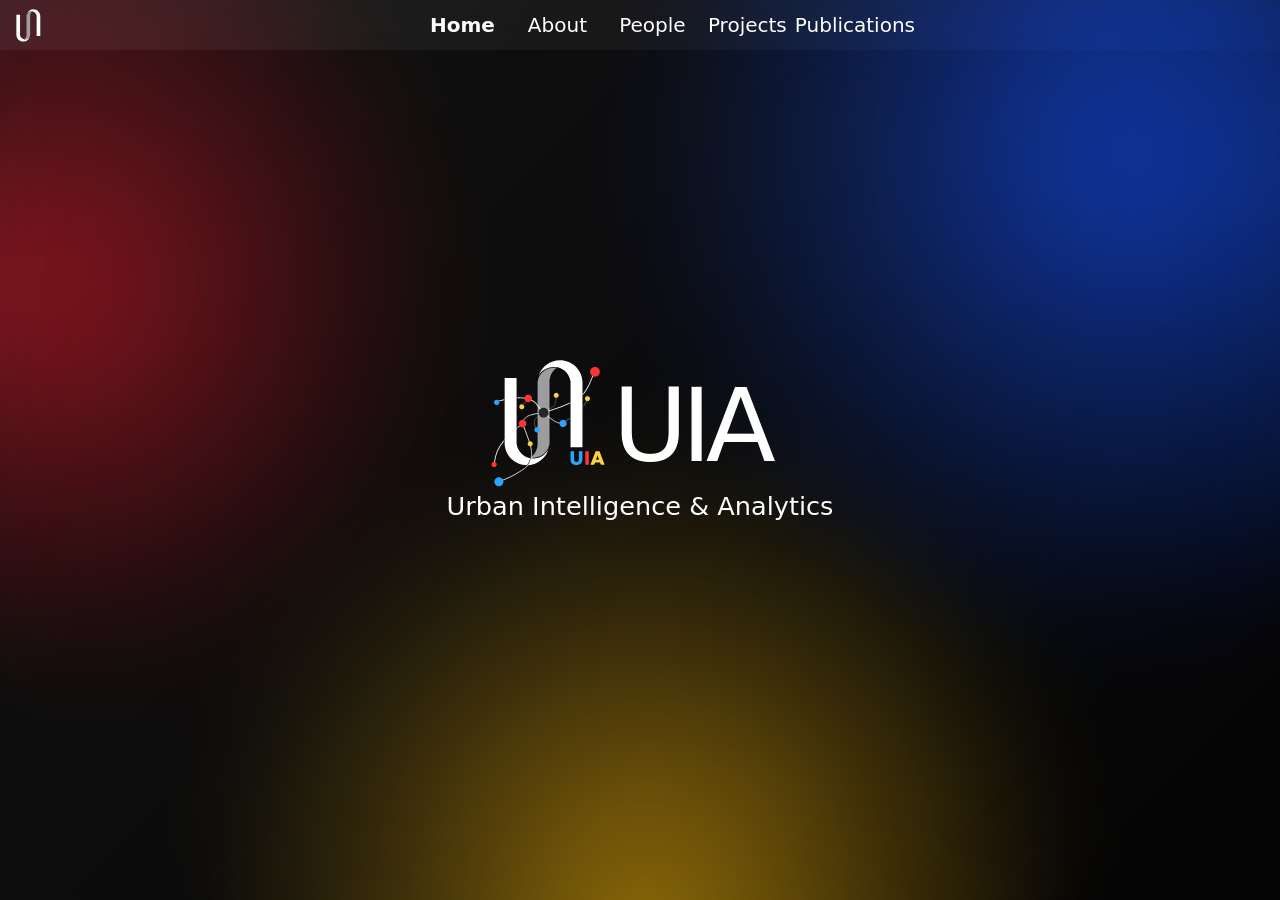
<file: index.html>
<!DOCTYPE html>
<html lang="en">
  <head>
    <meta charset="UTF-8">
    <link rel="stylesheet" href="./style.css">
    <meta name="viewport" content="width=device-width, initial-scale=1.0">
    <title>UIA</title>
    <link rel="icon" href="./Logos/04L_Logo_icon.svg" type="image/svg+xml" media="(prefers-color-scheme: light)">
    <link rel="icon" href="./Logos/04L_Logo_icon.svg" type="image/svg+xml" media="(prefers-color-scheme: dark)">
    <script>
    function show_hide(shown, ...hiddens) {
      // Manage pages
      let shown_page = shown + "-page";
      document.getElementById(shown_page).style.display='block';
      hiddens.forEach(
        function(hidden) {
          let hidden_page = hidden + "-page";
          document.getElementById(hidden_page).style.display='none';
          console.log(hidden, " ", document.getElementById(hidden_page).style.display)
        }
      )
      // window.scrollTo(0, 0);
      window.scrollTo({
        top: 0,
        behavior: "smooth"
      })

      // Manage navigation bar
      let shown_nav = shown + "-nav";
      document.getElementById(shown_nav).classList.add('active');
      hiddens.forEach(
        function(hidden) {
          let hidden_nav = hidden + "-nav";
          document.getElementById(hidden_nav).classList.remove('active');
        }
      )

      // Manage animation
      if (shown === 'home') {
        document.getElementById('UIA-landing').classList.remove('other');
        document.getElementById('UIA-landing').classList.add('home');
      } else {
        document.getElementById('UIA-landing').classList.remove('home');
        document.getElementById('UIA-landing').classList.add('other');
      }
      
      document.getElementById("l1").classList.remove('l-open');
      document.getElementById("l2").classList.remove('l-open');
      document.getElementById("l3").classList.remove('l-open');
      document.body.classList.remove('no-scroll');
      document.getElementById("navbar").classList.remove('nav-open');
      const buttons = document.querySelectorAll('.navbutton');
      const texts = document.querySelectorAll('.navbutton-text');
      buttons.forEach(button => {
        // console.log(button)
        button.classList.remove("navbut-open")
      });

      texts.forEach(text => {
        // console.log(button)
        button.classList.remove("navtext-open")
      });

      return false;
    }

    function press_burger() {
      document.getElementById("l1").classList.toggle('l-open');
      document.getElementById("l2").classList.toggle('l-open');
      document.getElementById("l3").classList.toggle('l-open');
      document.getElementById("navbar").classList.toggle('nav-open');
      document.getElementById("navigation-logo").classList.toggle('logo-open');
      document.body.classList.toggle('no-scroll');
      const buttons = document.querySelectorAll('.navbutton');
      const texts = document.querySelectorAll('.navbutton-text');
      buttons.forEach(button => {
        // console.log(button)
        button.classList.toggle("navbut-open")
      });

      texts.forEach(text => {
        // console.log(button)
        button.classList.toggle("navtext-open")
      });
      return false
    }
    </script>
  </head>

  <!-- Navigation bar -->
  <header id="navbar">
    <button id="burger" class="burger" aria-label="Open menu" onclick="return press_burger()">
      <div id="l1" class="line l1"></div>
      <div id="l2" class="line l2"></div>
      <div id="l3" class="line l3"></div>
    </button>
    <img src="./Logos/04_Logo_icon_clean_plain.svg" id="navigation-logo" class="logo nav-logo">
    <div class="navbutton">
      <a id="home-nav" class="navbutton-text active" onclick="return show_hide('home','about','people','projects','publications');">Home</a>
      <a id="about-nav" class="navbutton-text" onclick="return show_hide('about','home','people','projects','publications');">About</a>
      <a id="people-nav" class="navbutton-text" onclick="return show_hide('people','home','about','projects','publications');">People</a>
      <a id="projects-nav" class="navbutton-text" onclick="return show_hide('projects','home','about','people','publications');">Projects</a>
      <a id="publications-nav" class="navbutton-text" onclick="return show_hide('publications','home','about','projects','people');">Publications</a>
    </div>
  </header>

  <!-- **************************************
  Landing animation
  ************************************** -->
  <body>
  <div id="UIA-landing" class="landing home">
    <div class="halo red no-mix"></div>
    <div class="halo blue no-mix"></div>
    <div class="halo yellow no-mix"></div>
    <div class="atmosphere"></div>
    <div class="glass"></div>
    <!-- UIA text (logo to be added) -->
    <main class="UIA">
      <div>
        <h1><img src="./Logos/03b_Logo_noText_dark.svg" class="logo landing-logo">UIA</h1>
        <p>Urban Intelligence & Analytics</p>
      </div>
    </main>
  </div>

  <!-- **************************************
  Home page 
  ************************************** -->
  <div id="home-page"></div>

  <!-- **************************************
  About page 
  ************************************** -->
  <div id="about-page">
      <section id="intro-section" class="content">
        <h1>Understanding cities to build better futures</h1>
        <p> Cities are living, breathing systems. Every day, millions of people make choices about where to live, how to travel, where to work, and how to spend their time. These individual decisions interact with infrastructure, policies, and the environment in complex ways — often producing outcomes no one planned.</p>

<p>Urban Intelligence and Analytics exists to make sense of this complexity.</p>

<p>We use data, computer models, and artificial intelligence to understand how cities work, how they change over time, and how policy decisions can lead to better outcomes for people and places. Our aim is simple: to help decision-makers explore what might happen before choices are locked in.</p>
      <h1>What do we do?</h1>
      <p>We build realistic computer simulations of cities and their populations, allowing us to explore how urban systems interact. We are currently involved in a number of projects exploring how housing, transport, energy, health, and the environment interact. A large part of our work involves the development of agent-based models, microsimulation and synthetic population generation.</p>
      </section>
      <section id="contact-section" class="content">
        <h1>Contact</h1>
        <div class="grid-wrapper">
          <div class="glass"></div><div class="atmosphere"></div>
          <div class="grid">
            <a class="tile contact" href="https://www.gla.ac.uk/schools/socialpolitical/staff/alisonheppenstall/" target="_blank" draggable="false">
              <div class="glass tile-glass"></div><div class="atmosphere"></div>
              <img src="./Images/Heppenstall.jpeg" class="person-image">
              <h2>Prof Alison Heppenstall</h2>
              <p>Alison.Heppenstall@glasgow.ac.uk</p>
              <p class="webpage">Webpage</p>
            </a>
            <a class="tile contact" href="https://www.gla.ac.uk/schools/socialpolitical/staff/yahyagamalaldin/" target="_blank" draggable="false">
              <div class="glass tile-glass"></div><div class="atmosphere"></div>
              <img src="./Images/Gamal.jpg" class="person-image">
              <h2>Dr Yahya Gamal</h2>
              <p>Yahya.Gamalaldin@glasgow.ac.uk</p>
              <p class="webpage">Webpage</p>
            </a>
          </div>
        </div>
      </section>
  </div>

  <!-- **************************************
  People page section
  ************************************** -->
  <div id="people-page">
    
      <!-- <section id="landing-other">
        <div class="halo red no-mix"></div>
        <div class="halo blue no-mix"></div>
        <div class="halo yellow no-mix"></div>
        <div class="atmosphere"></div>
        <div class="glass"></div>
        <main class="UIA">
          <div>
            <h1>UIA</h1>
            <p>Urban Intelligence & Analytics</p>
          </div>
        </main>
      </section> -->
      <section id="members-section" class="content">
        <h1>Group members</h1>
        <div class="grid-wrapper">
          <div class="glass"></div><div class="atmosphere"></div>
          <div class="grid members">
            <a class="tile members" href="https://www.gla.ac.uk/schools/socialpolitical/staff/alisonheppenstall/" target="_blank" draggable="false">
              <div class="glass tile-glass"></div><div class="atmosphere"></div>
              <h3>Prof Alison Heppenstall</h3>
              <h2>Group Leader</h2>
              <img src="./Images/Heppenstall.jpeg" class="person-image">
              <p>Alison.Heppenstall@glasgow.ac.uk</p>
              <p class="webpage">Webpage</p>
            </a>
            <a class="tile members" href="https://www.gla.ac.uk/schools/socialpolitical/staff/yahyagamalaldin/" target="_blank" draggable="false">
              <div class="glass tile-glass"></div><div class="atmosphere"></div>
              <h3>Dr Yahya Gamal</h3>
              <h2>Group Leader</h2>
              <img src="./Images/Gamal.jpg" class="person-image">
              <p>Yahya.Gamalaldin@glasgow.ac.uk</p>
              <p class="webpage">Webpage</p>
            </a>
          </div>
        </div>
        <h1>Associates members</h1>
        <div class="grid-wrapper">
          <div class="glass"></div><div class="atmosphere"></div>
          <div class="grid members">
            <a class="tile members" href="https://rcolasanti.github.io/CV/index.html#/Home" target="_blank" draggable="false">
              <div class="glass tile-glass"></div><div class="atmosphere"></div>
              <h3>Dr Ricardo Colasanti</h3>
              <h2>Associate</h2>
              <img src="./Images/Colasanti.jpg" class="person-image">
              <p>R.L.Colasanti@leeds.ac.uk</p>
              <p class="webpage">Webpage</p>
            </a>
            <a class="tile members" href="https://www.gla.ac.uk/schools/socialpolitical/staff/fionacrawford/" target="_blank" draggable="false">
              <div class="glass tile-glass"></div><div class="atmosphere"></div>
              <h3>Dr Fiona Crawford</h3>
              <h2>Associate</h2>
              <img src="./Images/Crawford.jpg" class="person-image">
              <p>Fiona.Crawford.2@glasgow.ac.uk</p>
              <p class="webpage">Webpage</p>
            </a>
            <a class="tile members" href="https://www.gla.ac.uk/schools/healthwellbeing/staff/corinnaelsenbroich/" target="_blank" draggable="false">
              <div class="glass tile-glass"></div><div class="atmosphere"></div>
              <h3>Dr Corinna Elsenbroich</h3>
              <h2>Associate</h2>
              <img src="./Images/Elsenbroich.jpg" class="person-image">
              <p>Corinna.Elsenbroich@glasgow.ac.uk</p>
              <p class="webpage">Webpage</p>
            </a>
            <a class="tile members" href="https://www.linkedin.com/in/daniel-konioukhov" target="_blank" draggable="false">
              <div class="glass tile-glass"></div><div class="atmosphere"></div>
              <h3>Daniel Konioukhov</h3>
              <h2>Associate</h2>
              <img src="./Images/Konioukhov.jpg" class="person-image">
              <p>3174941K@student.gla.ac.uk</p>
              <p class="webpage">Webpage</p>
            </a>
            <a class="tile members" href="https://www.gla.ac.uk/schools/socialpolitical/staff/pengyuanliu/" target="_blank" draggable="false">
              <div class="glass tile-glass"></div><div class="atmosphere"></div>
              <h3>Dr Pengyuan Liu</h3>
              <h2>Associate</h2>
              <img src="./Images/Liu.jpg" class="person-image">
              <p>Pengyuan.Liu@glasgow.ac.uk</p>
              <p class="webpage">Webpage</p>
            </a>
            <a class="tile members" href="https://www.gla.ac.uk/schools/socialpolitical/staff/davidmcarthur/" target="_blank" draggable="false">
              <div class="glass tile-glass"></div><div class="atmosphere"></div>
              <h3>Prof David McArthur</h3>
              <h2>Associate</h2>
              <img src="./Images/McArthur.JPG" class="person-image">
              <p>David.McArthur@glasgow.ac.uk</p>
              <p class="webpage">Webpage</p>
            </a>
            <a class="tile members" href="https://www.gla.ac.uk/schools/socialpolitical/staff/index.html/staffcontact/person/4ed9ebe28693" target="_blank" draggable="false">
              <div class="glass tile-glass"></div><div class="atmosphere"></div>
              <h3>Tatsuya Mitomi</h3>
              <h2>Associate</h2>
              <img src="./Images/Mitomi.jpg" class="person-image">
              <p>Tatsuya.Mitomi@glasgow.ac.uk</p>
              <p class="webpage">Webpage</p>
            </a>
            <a class="tile members" href="https://www.hutton.ac.uk/people/gary-polhill/" target="_blank" draggable="false">
              <div class="glass tile-glass"></div><div class="atmosphere"></div>
              <h3>Dr Gary Polhill</h3>
              <h2>Associate</h2>
              <img src="./Images/Polhill.jpg" class="person-image">
              <p>Gary.Polhill@hutton.ac.uk</p>
              <p class="webpage">Webpage</p>
            </a>
            <a class="tile members" href="https://www.gla.ac.uk/schools/socialpolitical/staff/joannastewart/" target="_blank" draggable="false">
              <div class="glass tile-glass"></div><div class="atmosphere"></div>
              <h3>Dr Joanna Stewart</h3>
              <h2>Associate</h2>
              <img src="./Images/Stewart.jpg" class="person-image">
              <p>Joanna.Stewart@glasgow.ac.uk</p>
              <p class="webpage">Webpage</p>
            </a>
          </div>
        </div>
        <h1>Collaborators</h1>
        <div class="grid-wrapper">
          <div class="glass"></div><div class="atmosphere"></div>
          <div class="grid members">
            <a class="tile members" href="https://www.eca.ed.ac.uk/profile/dr-alessia-calafiore" target="_blank" draggable="false">
              <div class="glass tile-glass"></div><div class="atmosphere"></div>
              <h3>Dr Alessia Calafiore</h3>
              <h2>Collaborator</h2>
              <img src="./Images/Calafiore.jpg" class="person-image">
              <p>ACalafio@ed.ac.uk</p>
              <p class="webpage">Webpage</p>
            </a>
            <a class="tile members" href="https://www.gisagents.org/p/about-gis-and-agent-based-modeling.html" target="_blank" draggable="false">
              <div class="glass tile-glass"></div><div class="atmosphere"></div>
              <h3>Prof Andrew Crooks</h3>
              <h2>Collaborator</h2>
              <img src="./Images/Crooks.jpg" class="person-image">
              <p>ATCrooks@buffalo.edu</p>
              <p class="webpage">Webpage</p>
            </a>
            <a class="tile members" href="https://www.tudelft.nl/staff/t.filatova/" target="_blank" draggable="false">
              <div class="glass tile-glass"></div><div class="atmosphere"></div>
              <h3>Prof Tatiana Filatova</h3>
              <h2>Collaborator</h2>
              <img src="./Images/Filatova.jpg" class="person-image">
              <p>T.Filatova@tudelft.nl</p>
              <p class="webpage">Webpage</p>
            </a>
          </div>
        </div>
      </section>
  </div>

  <!-- ******************************************************
  Projects page
  ****************************************************** -->
  <div id="projects-page">
    <!-- <section id="landing-other">
      <div class="halo red no-mix"></div>
      <div class="halo blue no-mix"></div>
      <div class="halo yellow no-mix"></div>
      <div class="atmosphere"></div>
      <div class="glass"></div>
      <main class="UIA">
        <div>
          <h1>UIA</h1>
          <p>Urban Intelligence & Analytics</p>
        </div>
      </main>
    </section> -->
    <section id="projects-section" class="content">
      <h1>Projects</h1>
      <p>We are involved in a number of ongoing projects</p>
      <div class="grid-wrapper">
        <div class="glass"></div><div class="atmosphere"></div>
        <div class="grid projects">
          <a class="tile projects" href="https://ai4ci.ac.uk" target="_blank">
            <div class="glass tile-glass"></div><div class="atmosphere"></div>
            <h2>AI4CI</h2>
            <p>An applied AI Hub that is developing AI for collective intelligence at a national scale.</p>
          </a>
          <a class="tile projects" href="https://www.jasss.org/27/4/5.html" target="_blank">
            <div class="glass tile-glass"></div><div class="atmosphere"></div>
            <h2>Housing markets</h2>
            <p>Developing a UK housing ABM to explore the impacts of housing market policies.</p>
          </a>
          <a class="tile projects" href="https://arxiv.org/abs/2605.30547" target="_blank">
            <div class="glass tile-glass"></div><div class="atmosphere"></div>
            <h2>Individual mobility</h2>
            <p>Developing mobility simulation methods accounting for activity modifications under intervention scenarios.</p>
          </a>
          <a class="tile projects" href="https://www.phiuk.org/policy-modelling-for-health" target="_blank">
            <div class="glass tile-glass"></div><div class="atmosphere"></div>
            <h2>HealthMod</h2>
            <p>Policy modelling for health and for exploring the relationship between wealth and health.</p>
          </a>
          <a class="tile projects" href="https://ricci-colasanti.github.io/COMPASS/" target="_blank">
            <div class="glass tile-glass"></div><div class="atmosphere"></div>
            <h2>Synthetic population generation</h2>
            <p>Using systems science approaches to understand the impacts of health interventions on populations</p>
          </a>
          <a class="tile projects" href="https://www.gla.ac.uk/research/az/optima/" target="_blank">
            <div class="glass tile-glass"></div><div class="atmosphere"></div>
            <h2>OPTIMA</h2>
            <p>Simulating the health impacts for populations of 15-minutes neighbourhoods.</p>
          </a>
          <a class="tile projects" href="https://www.gla.ac.uk/research/az/sipher/" target="_blank">
            <div class="glass tile-glass"></div><div class="atmosphere"></div>
            <h2>SIPHER</h2>
            <p>Using System Science approaches to understand the impacts of health interventions on populations.</p>
          </a>
          <a class="tile projects" href="https://exascale.hutton.ac.uk" target="_blank">
            <div class="glass tile-glass"></div><div class="atmosphere"></div>
            <h2>ExAMPLER</h2>
            <p>Exploring the challenges and opportunities of exascale computation for the ABM social science community</p>
          </a>
          <a class="tile projects" href="https://royalsocietypublishing.org/rsta/article/383/2293/20240229/234674/An-analysis-of-spatial-and-temporal-uncertainty" target="_blank">
            <div class="glass tile-glass"></div><div class="atmosphere"></div>
            <h2>Uncertainty quantification</h2>
            <p>Understanding and visualising spatio-temporal uncertainties in urban simulations.</p>
          </a>
        </div>
      </div>
    </section>
  </div>

  <!-- ******************************************************
  Publications page
  ****************************************************** -->
  <div id="publications-page">
    <!-- <section id="landing-other">
      <div class="halo red no-mix"></div>
      <div class="halo blue no-mix"></div>
      <div class="halo yellow no-mix"></div>
      <div class="atmosphere"></div>
      <div class="glass"></div>
      <main class="UIA">
        <div>
          <h1>UIA</h1>
          <p>Urban Intelligence & Analytics</p>
        </div>
      </main>
    </section> -->
    <section id="publications-section" class="content">
      <h1>Publications (From 2023)</h1>

        <h2>2026</h2>
        <div class="list-unstyled">
            <div class="mb-3">
                Lomax, Nik, Rice, Hugh, Hoehn, Andreas, Hughes, Ceri, Heppenstall, Alison, Elsenbroich, Corinna and
                Meier, Petra (2026) An inclusive economy classification of British Local Authority Districts and
                assessment of its association with life expectancy and lifespan variation. Population, Space and Place,
                32(1), e70151. (doi: 10.1002/psp.70151)
                <div class="doi">
                  <img src="./Icons/link-solid-full.svg" class="link-icon">
                  <a href="https://doi.org/10.1002/psp.70151" target="_blank">10.1002/psp.70151</a>
                </div>
            </div>
            <hr>
            <div class="mb-3">
                Feng, Zixin , Zhao, Qunshan and Heppenstall, Alison (2026) Exploring the influencing factors of public
                electric vehicle charger usage in Great Britain. Journal of Transport Geography, 134, 104667. (doi:
                10.1016/j.jtrangeo.2026.104667)
                <div class="doi">
                  <img src="./Icons/link-solid-full.svg" class="link-icon">
                  <a href="https://doi.org/10.1016/j.jtrangeo.2026.104667" target="_blank">10.1016/j.jtrangeo.2026.104667</a>
                </div>
            </div>
            <hr>
            <div class="mb-3">
                Feng, Zixin , Zhao, Qunshan and Heppenstall, Alison (2026) Using agent-based models to simulate the
                electric vehicle driving behaviours in Great Britain. Cities, 172, 106864. (doi:
                10.1016/j.cities.2026.106864)
                <div class="doi">
                  <img src="./Icons/link-solid-full.svg" class="link-icon">
                  <a href="https://doi.org/10.1016/j.cities.2026.106864" target="_blank">10.1016/j.cities.2026.106864</a>
                </div>
            </div>
            <hr>
          </div>

        <h2>2025</h2>
        <div class="list-unstyled">
            <div class="mb-3">
                Birkin, Mark, Ballantyne, Patrick, Bullock, Seth, Heppenstall, Alison, Kwon, Heeseo, Malleson, Nick,
                Yao, Jing and Zanchetta, Anna (2025) Digital twins and AI for healthy and sustainable cities. Computers,
                Environment and Urban Systems, 120, 102305. (doi: 10.1016/j.compenvurbsys.2025.102305)
                <div class="doi">
                  <img src="./Icons/link-solid-full.svg" class="link-icon">
                  <a href="https://doi.org/10.1016/j.compenvurbsys.2025.102305" target="_blank">10.1016/j.compenvurbsys.2025.102305</a>
                </div>
            </div>
            <hr>
            <div class="mb-3">
                Rice, Hugh P., Hoehn, Andreas, Meier, Petra, Heppenstall, Alison and Lomax, Nik (2025) An inclusive
                economy dataset for wards in Great Britain using administrative and synthetic data sources. Scientific
                Data, 12(1), 1230. (doi: 10.1038/s41597-025-05502-x) (PMID:40664712) (PMCID:PMC12264001)
                <div class="doi">
                  <img src="./Icons/link-solid-full.svg" class="link-icon">
                  <a href="https://doi.org/10.1038/s41597-025-05502-x" target="_blank">10.1038/s41597-025-05502-x</a>
                </div>
            </div>
            <hr>
            <div class="mb-3">
                Hjelmskog, Annika, Boyd, Jennifer, Stevenson, Amy, Pollack, Roxana, Elsenbroich, Corinna, Heppenstall,
                Alison, Toney, Jaime, Winterbottom, Jo and Meier, Petra (2025) The effect of climate mitigation and
                adaptation policies on health and health inequalities: a systematic review. Lancet Planetary Health,
                9(7), 101277. (doi: 10.1016/j.lanplh.2025.06.001) (PMID:40645199)
                <div class="doi">
                  <img src="./Icons/link-solid-full.svg" class="link-icon">
                  <a href="https://doi.org/10.1016/j.lanplh.2025.06.001" target="_blank">10.1016/j.lanplh.2025.06.001</a>
                </div>
            </div>
            <hr>
            <div class="mb-3">
                Richards, Thomas C., Heppenstall, Alison, Oldroyd, Rachel A., Barr, Victoria and Beecham, Roger (2025)
                Using OpenPrescribing.net to evaluate neighbourhood-level prescribing of inhalers for asthma and COPD.
                Scientific Reports, 15, 18089. (doi: 10.1038/s41598-025-02969-x) (PMID:40413267) (PMCID:PMC12103567)
                <div class="doi">
                  <img src="./Icons/link-solid-full.svg" class="link-icon">
                  <a href="https://doi.org/10.1038/s41598-025-02969-x" target="_blank">10.1038/s41598-025-02969-x</a>
                </div>
            </div>
            <hr>
            <div class="mb-3">
                Gamal, Yahya, Heppenstall, Alison, Strachan, William, Colasanti, Ricardo and Zia, Kashif (2025) An
                analysis of spatial and temporal uncertainty propagation in agent-based models. Philosophical
                Transactions of the Royal Society A: Mathematical, Physical and Engineering Sciences, 383(2293),
                20240229. (doi: 10.1098/rsta.2024.0229)(PMID:40172560) (PMCID:PMC12105802)
                <div class="doi">
                  <img src="./Icons/link-solid-full.svg" class="link-icon">
                  <a href="https://doi.org/10.1098/rsta.2024.0229" target="_blank">10.1098/rsta.2024.0229</a>
                </div>
            </div>
            <hr>
            <div class="mb-3">
                Kakampakou, Lydia, Stokes, Jonathan, Hoehn, Andreas, de Kamps, Marc, Lawniczak, Wiktoria, Arnold, Kellyn
                F., Hensor, Elizabeth M.A., Heppenstall, Alison J. and Gilthorpe, Mark S. (2025) Simulating hierarchical
                data to assess the utility of ecological versus multilevel analyses in obtaining individual-level causal
                effects. BMC Medical Research Methodology, 25, 79. (doi: 10.1186/s12874-025-02504-6) (PMID:40121398)
                (PMCID:PMC11929225)
                <div class="doi">
                  <img src="./Icons/link-solid-full.svg" class="link-icon">
                  <a href="https://doi.org/10.1186/s12874-025-02504-6" target="_blank">10.1186/s12874-025-02504-6</a>
                </div>
            </div>
            <hr>
        </div>

        <h2>2024</h2>
        <div class="list-unstyled">
            <div class="mb-3">
                Pollack, R. et al. (2024) How could 20-minute neighbourhoods impact health and health inequalities? A
                policy scoping review. BMC Public Health, 24, 3426. (doi: 10.1186/s12889-024-20928-5) (PMID:39696117)
                (PMCID:PMC11653922)
                <div class="doi">
                  <img src="./Icons/link-solid-full.svg" class="link-icon">
                  <a href="https://doi.org/10.1186/s12889-024-20928-5" target="_blank">10.1186/s12889-024-20928-5</a>
                </div>
            </div>
            <hr>
            <div class="mb-3">
                Bullock, S. et al. (2024) Artificial intelligence for collective intelligence: A national-scale research
                strategy. Knowledge Engineering Review, 39, e10. (doi: 10.1017/S0269888924000110)
                <div class="doi">
                  <img src="./Icons/link-solid-full.svg" class="link-icon">
                  <a href="https://doi.org/10.1017/S0269888924000110" target="_blank">10.1017/S0269888924000110</a>
                </div>
            </div>
            <hr>
            <div class="mb-3">
                Olmez, Sedar, Heppenstall, Alison, Ge, Jiaqi, Elsenbroich, Corinna and Birks, Dan (2024) Mitigating
                housing market shocks: an agent-based reinforcement learning approach with implications for real-time
                decision support. Journal of Simulation, 18(6), pp. 921-939. (doi: 10.1080/17477778.2024.2375446)
                (PMID:39691552) (PMCID:PMC11649216)
                <div class="doi">
                  <img src="./Icons/link-solid-full.svg" class="link-icon">
                  <a href="https://doi.org/10.1080/17477778.2024.2375446" target="_blank">10.1080/17477778.2024.2375446</a>
                </div>
            </div>
            <hr>
            <div class="mb-3">
                Gamal, Yahya, Elsenbroich, Corinna, Gilbert, Nigel, Heppenstall, Alison and Zia, Kashif (2024) A
                behavioural agent-based model for housing markets: impact of financial shocks in the UK. Journal of
                Artificial Societies and Social Simulation, 27(4), 5. (doi: 10.18564/jasss.5518)
                <div class="doi">
                  <img src="./Icons/link-solid-full.svg" class="link-icon">
                  <a href="https://doi.org/10.18564/jasss.5518" target="_blank">10.18564/jasss.5518</a>
                </div>
            </div>
            <hr>
            <div class="mb-3">
                Squires, H. et al. (2024) The PHEM-B toolbox of methods for incorporating the influences on Behaviour
                into Public Health Economic Models. BMC Public Health, 24(1), 2794. (doi: 10.1186/s12889-024-20225-1)
                (PMID:39395958)(PMCID:PMC11475213)
                <div class="doi">
                  <img src="./Icons/link-solid-full.svg" class="link-icon">
                  <a href="https://doi.org/10.1186/s12889-024-20225-1" target="_blank">10.1186/s12889-024-20225-1</a>
                </div>
            </div>
            <hr>
            <div class="mb-3">
                Olmez, Sedar, Birks, Dan, Heppenstall, Alison and Ge, Jiaqi (2024) Learning the rational choice
                perspective: a reinforcement learning approach to simulating offender behaviours in criminological
                agent-based models. Computers, Environment and Urban Systems, 112, 102141. (doi:
                10.1016/j.compenvurbsys.2024.102141)
                <div class="doi">
                  <img src="./Icons/link-solid-full.svg" class="link-icon">
                  <a href="https://doi.org/10.1016/j.compenvurbsys.2024.102141" target="_blank">10.1016/j.compenvurbsys.2024.102141</a>
                </div>
            </div>
            <hr>
            <div class="mb-3">
                Kopasker, D. et al. (2024) Evaluating the influence of taxation and social security policies on
                psychological distress: a microsimulation study of the UK during the COVID-19 economic crisis. Social
                Science and Medicine, 351, 116953. (doi: 10.1016/j.socscimed.2024.116953) (PMID:38759385)
                (PMCID:PMC7617584)
                <div class="doi">
                  <img src="./Icons/link-solid-full.svg" class="link-icon">
                  <a href="https://doi.org/10.1016/j.socscimed.2024.116953" target="_blank">10.1016/j.socscimed.2024.116953</a>
                </div>
            </div>
            <hr>
            <div class="mb-3">
                Heppenstall, Alison, Wang, Mingshu, Demsar, Urska, Lemmens, Rob and Yao, Jing (2024) Preface. AGILE:
                GIScience Series, 5, 1. (doi: 10.5194/agile-giss-5-1-2024)
                <div class="doi">
                  <img src="./Icons/link-solid-full.svg" class="link-icon">
                  <a href="https://doi.org/10.5194/agile-giss-5-1-2024" target="_blank">10.5194/agile-giss-5-1-2024</a>
                </div>
            </div>
            <hr>
            <div class="mb-3">
                Brown, H. et al. (2024) Association between individual level characteristics and take-up of a Minimum
                Income Guarantee for Pensioners: Panel Data Analysis using data from the British Household Panel survey
                1999–2002. Social Sciences & Humanities Open, 9, 100847. (doi: 10.1016/j.ssaho.2024.100847)
                <div class="doi">
                  <img src="./Icons/link-solid-full.svg" class="link-icon">
                  <a href="https://doi.org/10.1016/j.ssaho.2024.100847" target="_blank">10.1016/j.ssaho.2024.100847</a>
                </div>
            </div>
            <hr>
        </div>

        <h2>2023</h2>
        <div class="list-unstyled">
            <div class="mb-3">
                Wijermans, Nanda, Scholz, Geeske, Chappin, Emile, Heppenstall, Alison, Filatova, Tatiana, Polhill, J.
                Gareth, Semeniuk, Christina and Stöppler, Frithjof (2023) Agent decision-making: the elephant in the
                room: enabling the justification of decision model fit in social-environmental models. Environmental
                Modelling and Software, 170, 105850. (doi: 10.1016/j.envsoft.2023.105850)
                <div class="doi">
                  <img src="./Icons/link-solid-full.svg" class="link-icon">
                  <a href="https://doi.org/10.1016/j.envsoft.2023.105850" target="_blank">10.1016/j.envsoft.2023.105850</a>
                </div>
            </div>
            <hr>
            <div class="mb-3">
                Griffiths, C. et al. (2023) A complex systems approach to obesity: a transdisciplinary framework for
                action. Perspectives in Public Health, 143(6), pp. 305-309. (doi: 10.1177/17579139231180761)
                (PMID:37395317) (PMCID:PMC10683338)
                <div class="doi">
                  <img src="./Icons/link-solid-full.svg" class="link-icon">
                  <a href="https://doi.org/10.1177/17579139231180761" target="_blank">10.1177/17579139231180761</a>
                </div>
            </div>
            <hr>
            <div class="mb-3">
                Antosz, Patrycja, Birks, Dan, Edmonds, Bruce, Heppenstall, Alison, Meyer, Ruth, Polhill, J. Gareth,
                O'Sullivan, David and Wijermans, Nanda (2023) What do you want theory for? A pragmatic analysis of the
                roles of "theory" in agent-based modelling. Environmental Modelling and Software, 168, 105802. (doi:
                10.1016/j.envsoft.2023.105802)
                <div class="doi">
                  <img src="./Icons/link-solid-full.svg" class="link-icon">
                  <a href="https://doi.org/10.1016/j.envsoft.2023.105802" target="_blank">10.1016/j.envsoft.2023.105802</a>
                </div>
            </div>
            <hr>
            <div class="mb-3">
                Höhn, A. et al. (2023) Systems science methods in public health: what can they contribute to our
                understanding of and response to the cost-of-living crisis? Journal of Epidemiology and Community
                Health, 77(9), pp. 610-616. (doi: 10.1136/jech-2023-220435) (PMID:37328262) (PMCID:PMC10423532)
                <div class="doi">
                  <img src="./Icons/link-solid-full.svg" class="link-icon">
                  <a href="https://doi.org/10.1136/jech-2023-220435" target="_blank">10.1136/jech-2023-220435</a>
                </div>
            </div>
            <hr>
            <div class="mb-3">
                An, L. et al. (2023) Modeling agent decision and behavior in the light of data science and artificial
                intelligence. Environmental Modelling and Software, 166, 105713. (doi: 10.1016/j.envsoft.2023.105713)
                <div class="doi">
                  <img src="./Icons/link-solid-full.svg" class="link-icon">
                  <a href="https://doi.org/10.1016/j.envsoft.2023.105713" target="_blank">10.1016/j.envsoft.2023.105713</a>
                </div>
            </div>
            <hr>
            <div class="mb-3">
                Franklin, R. S. et al. (2023) Making space in geographical analysis. Geographical Analysis, 55(2), pp.
                325-341. (doi: 10.1111/gean.12325)
                <div class="doi">
                  <img src="./Icons/link-solid-full.svg" class="link-icon">
                  <a href="https://doi.org/10.1111/gean.12325" target="_blank">10.1111/gean.12325</a>
                </div>
            </div>
            <hr>
        </div>
      
    </section>
    
  </div>
  </body>
</html>
</file>
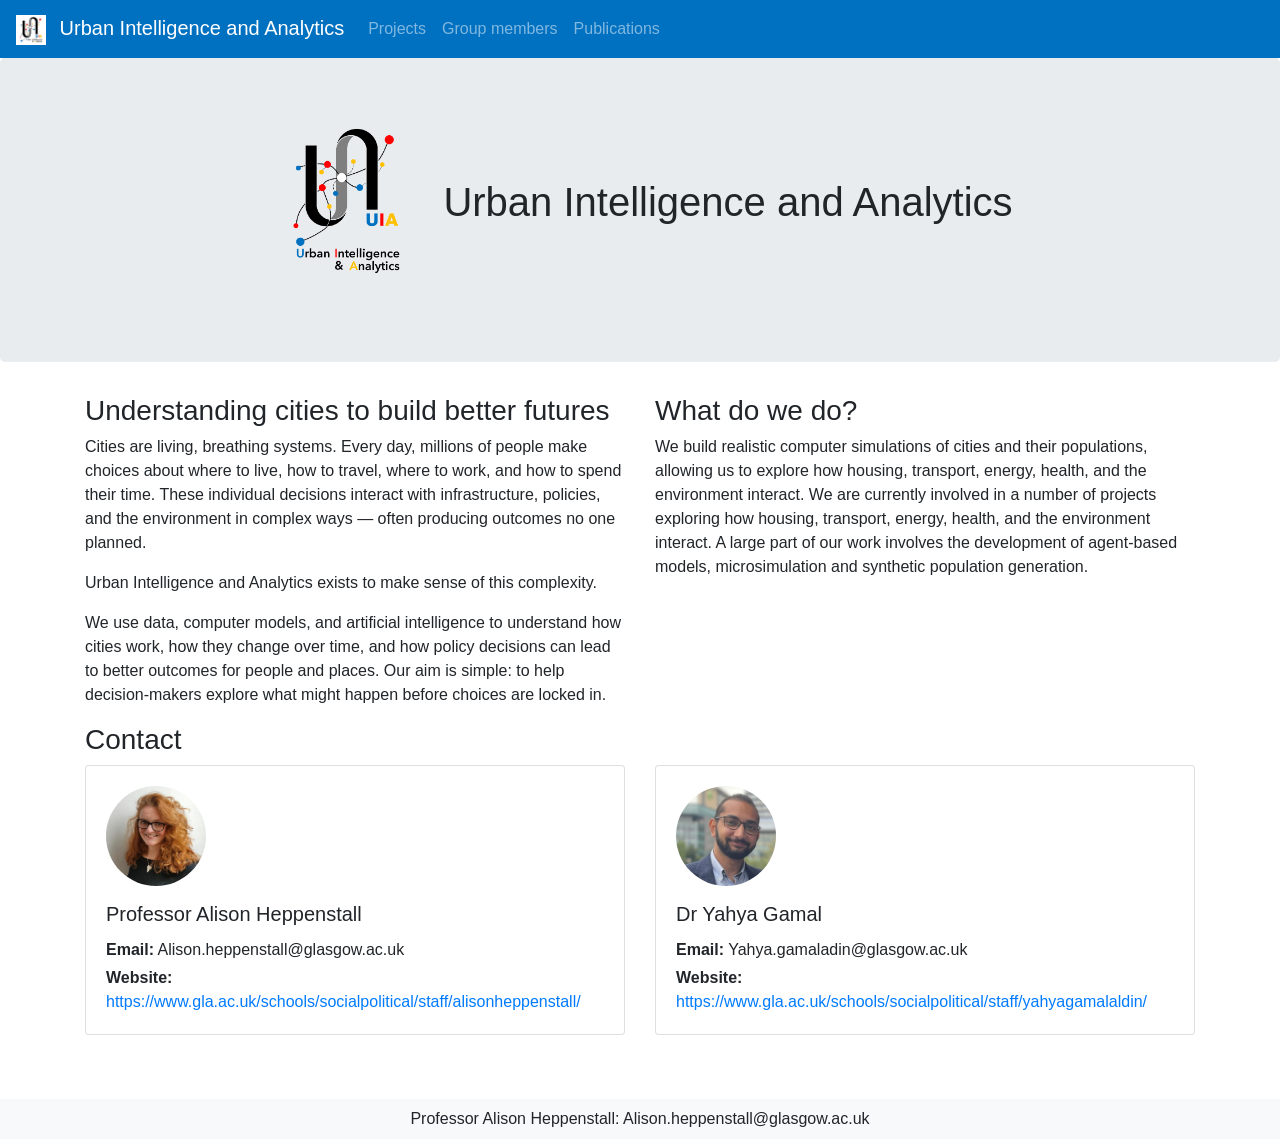
<file: Old_website/index.html>
<!DOCTYPE html>
<html>

<head>
    <title>Urban Intelligence and Analytics</title>
        <link rel="icon" type="image/png" href="Logos/02_Logo_signature_jpeg.jpg">
    <link rel="stylesheet" href="https://stackpath.bootstrapcdn.com/bootstrap/4.5.2/css/bootstrap.min.css">
    <style>
        .custom-bg {
            background-color: #0070C0 !important;
        }

        .footer {
            padding-top: 150px;
        }
    </style>
    <script src="https://code.jquery.com/jquery-3.5.1.slim.min.js"></script>
<script src="https://cdn.jsdelivr.net/npm/popper.js@1.16.1/dist/umd/popper.min.js"></script>
<script src="https://stackpath.bootstrapcdn.com/bootstrap/4.5.2/js/bootstrap.min.js"></script>
</head>

<body>
    <nav class="navbar navbar-expand-md custom-bg navbar-dark">
        <!-- Brand -->
        <a class="navbar-brand" href="index.html">
            <img src="Logos/02_Logo_signature_jpeg.jpg" width="30" height="30" class="d-inline-block align-middle mr-2"
                alt="Logo">
            Urban Intelligence and Analytics
        </a>

        <!-- Toggler/collapsibe Button -->
        <button class="navbar-toggler" type="button" data-toggle="collapse" data-target="#collapsibleNavbar">
            <span class="navbar-toggler-icon"></span>
        </button>

        <!-- Navbar links -->
        <div class="collapse navbar-collapse" id="collapsibleNavbar">
            <ul class="navbar-nav">
                <li class="nav-item">
                    <a class="nav-link" href="pages/projects.html">Projects</a>
                </li>
                <li class="nav-item">
                    <a class="nav-link" href="pages/GroupMembers.html">Group members</a>
                </li>
                <li class="nav-item">
                    <a class="nav-link" href="pages/publications.html">Publications</a>
                </li>
            </ul>
        </div>
    </nav>
    <div class="jumbotron text-center">
        <div class="d-flex justify-content-center align-items-center mb-3">
            <img src="Logos/01_Logo_png.png" width="160" height="160" class="mr-3" alt="Logo">
            <h1 class="mb-0">Urban Intelligence and Analytics</h1>
        </div>
    </div>

    <div class="container">
        <div class="row">
            <div class="col-sm-6">
                <h3>Understanding cities to build better futures</h3>
                <p>Cities are living, breathing systems. Every day, millions of people make choices about where to live,
                    how to travel, where to work, and how to spend their time. These individual decisions interact with
                    infrastructure, policies, and the environment in complex ways — often producing outcomes no one
                    planned.</p>
                <p>Urban Intelligence and Analytics exists to make sense of this complexity.</p>
                <p>We use data, computer models, and artificial intelligence to understand how cities work, how they
                    change over time, and how policy decisions can lead to better outcomes for people and places. Our
                    aim is simple: to help decision-makers explore what might happen before choices are locked in.</p>
            </div>
            <div class="col-sm-6">
                <h3>What do we do?</h3>
                <p>We build realistic computer simulations of cities and their populations, allowing us to explore how
                    housing, transport, energy, health, and the environment interact. We are currently involved in a
                    number of projects exploring how housing, transport, energy, health, and the environment interact. A
                    large part of our work involves the development of agent-based models, microsimulation and synthetic
                    population generation.</p>
            </div>
        </div>

        <h3>Contact</h3>
        <div class="row">
            <!-- First Card -->

            <div class="col-md-6 mb-3">
                <div class="card">
                    <div class="card-body">
                        <img src="Images/Heppenstall.jpeg" class="rounded-circle mb-3"
                            style="width: 100px; height: 100px; object-fit: cover;" alt="Profile">
                        <h5 class="card-title">Professor Alison Heppenstall</h5>
                        <p class="card-text mb-1">
                            <strong>Email:</strong> Alison.heppenstall@glasgow.ac.uk
                        </p>
                        <p class="card-text mb-0">
                            <strong>Website:</strong>
                            <a href="https://www.gla.ac.uk/schools/socialpolitical/staff/alisonheppenstall/">
                                https://www.gla.ac.uk/schools/socialpolitical/staff/alisonheppenstall/
                            </a>
                        </p>
                    </div>
                </div>
            </div>

            <!-- Second Card -->
            <div class="col-md-6 mb-3">
                <div class="card">
                    <div class="card-body">
                        <img src="Images/Gamal.jpg" class="rounded-circle mb-3"
                            style="width: 100px; height: 100px; object-fit: cover;" alt="Profile">
                        <h5 class="card-title">Dr Yahya Gamal</h5>
                        <p class="card-text mb-1">
                            <strong>Email:</strong> Yahya.gamaladin@glasgow.ac.uk
                        </p>
                        <p class="card-text mb-0">
                            <strong>Website:</strong>
                            <a href="https://www.gla.ac.uk/schools/socialpolitical/staff/yahyagamalaldin/">
                                https://www.gla.ac.uk/schools/socialpolitical/staff/yahyagamalaldin/
                            </a>
                        </p>
                    </div>
                </div>
            </div>
        </div>
    </div>
    <br> <br>

    </div>
    <!--Footer -->
    <footer class="bottom bg-light p-2 text-center">
        Professor Alison Heppenstall: Alison.heppenstall@glasgow.ac.uk
    </footer>

</body>

</html>
</file>
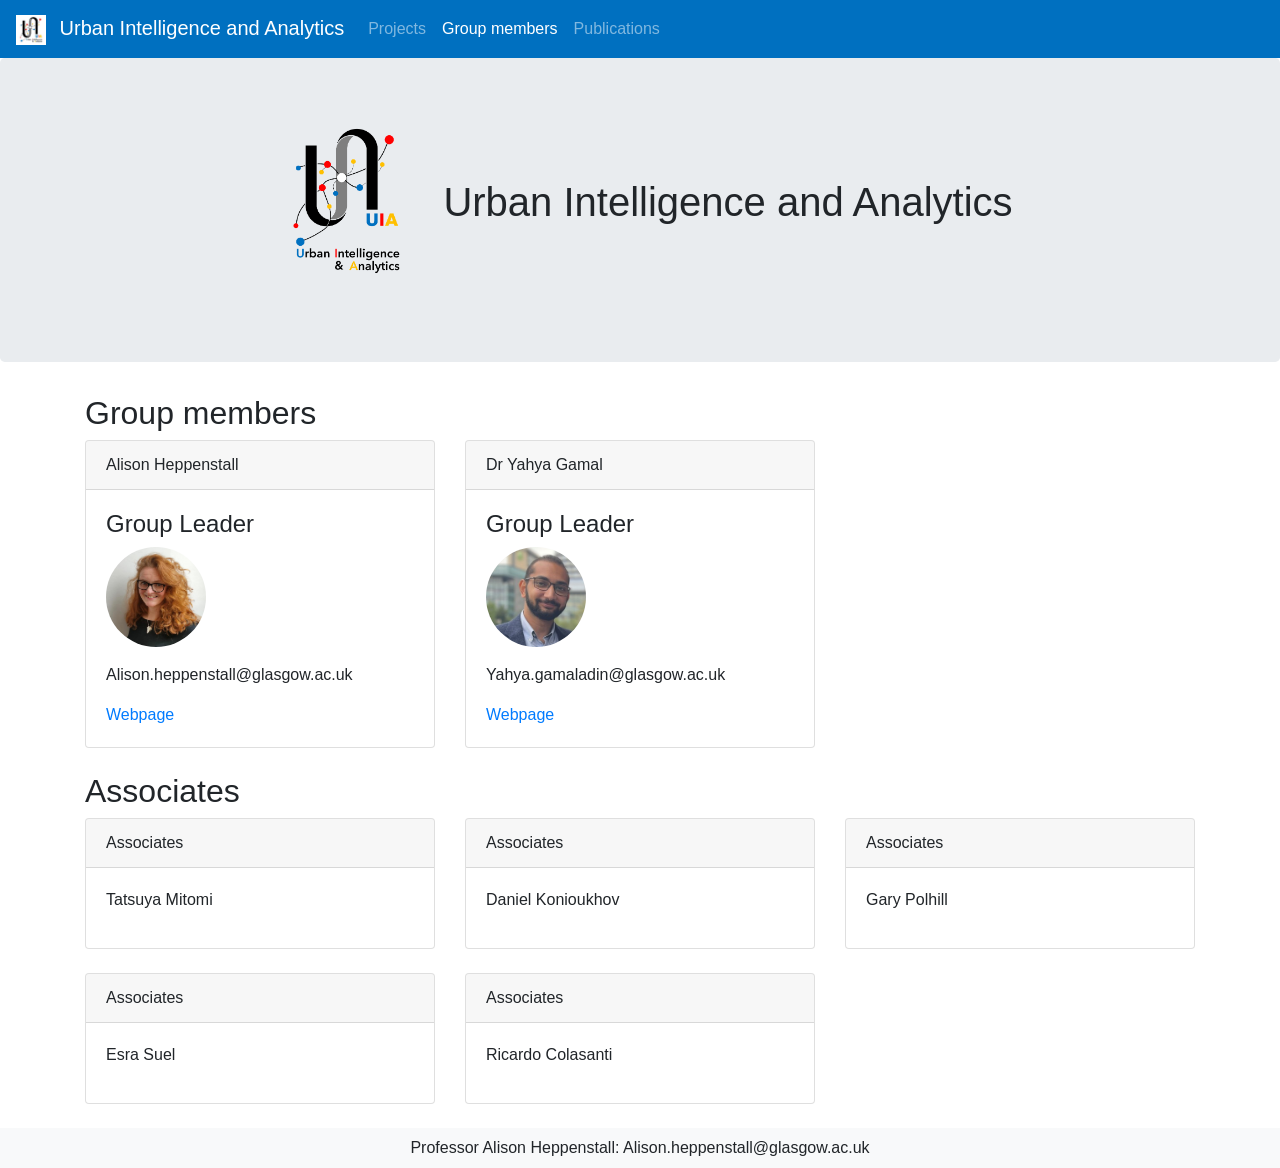
<file: pages/GroupMembers.html>
<!DOCTYPE html>
<html>

<head>
    <title>Urban Intelligence and Analytics</title>
    <link rel="icon" type="image/png" href="../Logos/02_Logo_signature_jpeg.jpg">
    <link rel="stylesheet" href="https://stackpath.bootstrapcdn.com/bootstrap/4.5.2/css/bootstrap.min.css">
    <style>
        .custom-bg {
            background-color: #0070C0 !important;
        }

        .footer {
            padding-top: 150px;
        }
    </style>
    <script src="https://code.jquery.com/jquery-3.5.1.slim.min.js"></script>
<script src="https://cdn.jsdelivr.net/npm/popper.js@1.16.1/dist/umd/popper.min.js"></script>
<script src="https://stackpath.bootstrapcdn.com/bootstrap/4.5.2/js/bootstrap.min.js"></script>
</head>

<body>
    <nav class="navbar navbar-expand-md custom-bg navbar-dark">
        <!-- Brand -->
        <a class="navbar-brand" href="../index.html">
            <img src="../Logos/02_Logo_signature_jpeg.jpg" width="30" height="30"
                class="d-inline-block align-middle mr-2" alt="Logo">
            Urban Intelligence and Analytics
        </a>
        <!-- Toggler/collapsibe Button -->
        <button class="navbar-toggler" type="button" data-toggle="collapse" data-target="#collapsibleNavbar">
            <span class="navbar-toggler-icon"></span>
        </button>

        <!-- Navbar links -->
        <div class="collapse navbar-collapse" id="collapsibleNavbar">
            <ul class="navbar-nav">
                <li class="nav-item">
                    <a class="nav-link " href="projects.html">Projects</a>
                </li>
                <li class="nav-item active">
                    <a class="nav-link" href="GroupMembers.html">Group members</a>
                </li>
                <li class="nav-item">
                    <a class="nav-link " href="publications.html">Publications</a>
                </li>
            </ul>
        </div>
    </nav>
    <div class="jumbotron text-center">
        <div class="d-flex justify-content-center align-items-center mb-3">
            <img src="../Logos/01_Logo_png.png" width="160" height="160" class="mr-3" alt="Logo">
            <h1 class="mb-0">Urban Intelligence and Analytics</h1>
        </div>
    </div>

    <div class="container">

        <h2>Group members</h2>


        <div class="row  mb-4"">
            <div class=" col-sm-4">
            <div class="card">
                <div class="card-header">Alison Heppenstall </div>
                <div class="card-body">
                    <h4>Group Leader</h4>
                    <img src="../Images/Heppenstall.jpeg" style="width: 100px; height: 100px; object-fit: cover;"
                        class="rounded-circle mb-3">
                    <p>Alison.heppenstall@glasgow.ac.uk</p>
                    <a href="https://www.gla.ac.uk/schools/socialpolitical/staff/alisonheppenstall/">Webpage</a>
                </div>
            </div>
        </div>
        <div class="col-sm-4">
            <div class="card">
                <div class="card-header">Dr Yahya Gamal</div>
                <div class="card-body">
                    <h4>Group Leader</h4>
                    <img src="../Images/Gamal.jpg" style="width: 100px; height: 100px; object-fit: cover;"
                        class="rounded-circle mb-3">
                    <p>Yahya.gamaladin@glasgow.ac.uk</p>
                    <a href="https://www.gla.ac.uk/schools/socialpolitical/staff/yahyagamalaldin/">Webpage</a>
                </div>
            </div>

        </div>
    </div>
    <h2>Associates</h2>
    <div class="row  mb-12"">
            
        <div class=" col-sm-4">
        <div class="card">
            <div class="card-header">Associates</div>
            <div class="card-body">
                <ul class="list-unstyled">
                    <li class="mb-2">Tatsuya Mitomi</li>
                   
            </div>
        </div>


    </div>
    <div class="col-sm-4">
        <div class="card">
            <div class="card-header">Associates</div>
            <div class="card-body">
                <ul class="list-unstyled">
 
                    <li class="mb-2">Daniel Konioukhov</li>
                    
                </ul>
            </div>
        </div>


    </div>
    <div class="col-sm-4">
        <div class="card">
            <div class="card-header">Associates</div>
            <div class="card-body">
                <ul class="list-unstyled">

                    <li class="mb-2">Gary Polhill</li>
                </ul>
            </div>
        </div>


    </div>
    <br>
    </div>
    <br>
<div class="row  mb-12"">
            
        <div class=" col-sm-4">
        <div class="card">
            <div class="card-header">Associates</div>
            <div class="card-body">
                <ul class="list-unstyled">
                    <li class="mb-2">Esra Suel</li>
                    
                </ul>
            </div>
        </div>


    </div>
    <div class="col-sm-4">
        <div class="card">
            <div class="card-header">Associates</div>
            <div class="card-body">
                <ul class="list-unstyled">
                    
                    <li class="mb-2">Ricardo Colasanti</li>
                    
                </ul>
            </div>
        </div>


    </div>
    
    </div>

    </div>
    <br>
    <!--Footer -->
    <footer class="bottom bg-light p-2 text-center">
        Professor Alison Heppenstall: Alison.heppenstall@glasgow.ac.uk
    </footer>

</body>

</html>
</file>
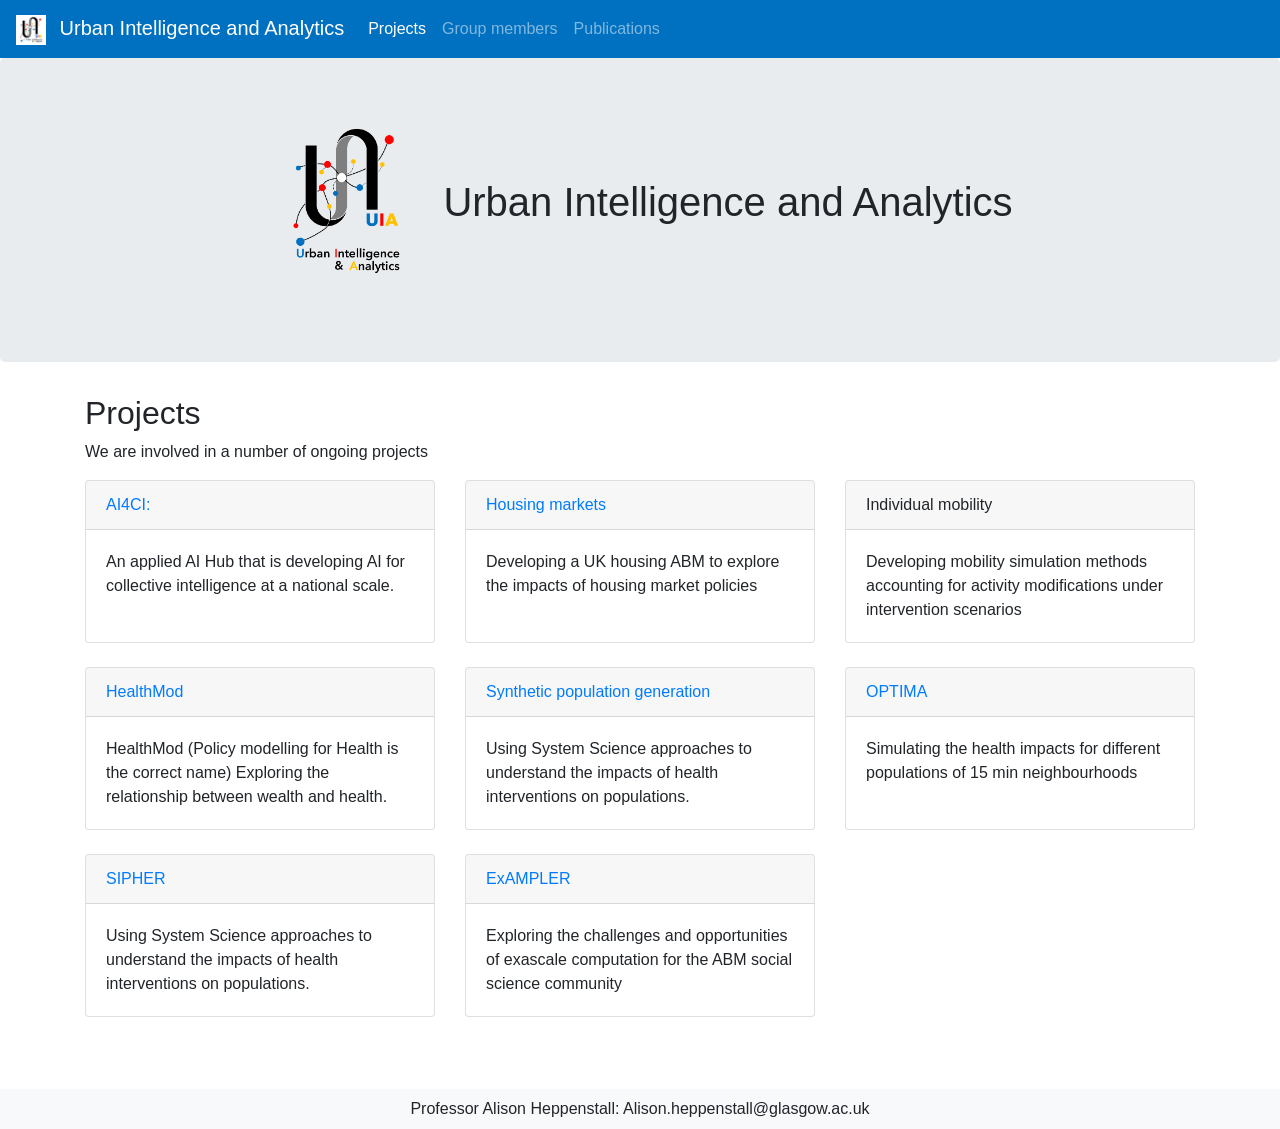
<file: pages/projects.html>
<!DOCTYPE html>
<html>

<head>
    <title>Urban Intelligence and Analytics</title>
    <link rel="icon" type="image/png" href="../Logos/02_Logo_signature_jpeg.jpg">
    <link rel="stylesheet" href="https://stackpath.bootstrapcdn.com/bootstrap/4.5.2/css/bootstrap.min.css">
    <style>
        .custom-bg {
            background-color: #0070C0 !important;
        }

        .footer {
            padding-top: 150px;
        }
    </style>
    <script src="https://code.jquery.com/jquery-3.5.1.slim.min.js"></script>
    <script src="https://cdn.jsdelivr.net/npm/popper.js@1.16.1/dist/umd/popper.min.js"></script>
    <script src="https://stackpath.bootstrapcdn.com/bootstrap/4.5.2/js/bootstrap.min.js"></script>
</head>

<body>
    <nav class="navbar navbar-expand-md custom-bg navbar-dark">
        <!-- Brand -->
        <a class="navbar-brand" href="../index.html">
            <img src="../Logos/02_Logo_signature_jpeg.jpg" width="30" height="30"
                class="d-inline-block align-middle mr-2" alt="Logo">
            Urban Intelligence and Analytics
        </a>
        <!-- Toggler/collapsibe Button -->
        <button class="navbar-toggler" type="button" data-toggle="collapse" data-target="#collapsibleNavbar">
            <span class="navbar-toggler-icon"></span>
        </button>

        <!-- Navbar links -->
        <div class="collapse navbar-collapse" id="collapsibleNavbar">
            <ul class="navbar-nav">
                <li class="nav-item">
                    <a class="nav-link active" href="projects.html">Projects</a>
                </li>
                <li class="nav-item">
                    <a class="nav-link" href="GroupMembers.html">Group members</a>
                </li>
                <li class="nav-item">
                    <a class="nav-link " href="publications.html">Publications</a>
                </li>
            </ul>
        </div>
    </nav>
    <div class="jumbotron text-center">
        <div class="d-flex justify-content-center align-items-center mb-3">
            <img src="../Logos/01_Logo_png.png" width="160" height="160" class="mr-3" alt="Logo">
            <h1 class="mb-0">Urban Intelligence and Analytics</h1>
        </div>
    </div>


    <div class="container">

        <h2>Projects</h2>
        <p>We are involved in a number of ongoing projects</p>


        <div class="row mb-4">
            <div class="col-sm-4">
                <div class="card h-100">
                    <div class="card-header"><a href="https://ai4ci.ac.uk">AI4CI:</a></div>
                    <div class="card-body">
                        An applied AI Hub that is developing AI for collective intelligence at a national scale.
                    </div>
                </div>
            </div>
            <div class="col-sm-4">
                <div class="card h-100">
                    <div class="card-header"><a href="https://www.jasss.org/27/4/5.html">Housing markets</a></div>
                    <div class="card-body">
                        Developing a UK housing ABM to explore the impacts of housing market policies
                    </div>
                </div>
            </div>
            <div class="col-sm-4">
                <div class="card h-100">
                    <div class="card-header">Individual mobility</div>
                    <div class="card-body">
                        Developing mobility simulation methods accounting for activity modifications under intervention
                        scenarios
                    </div>
                </div>
            </div>
        </div>


        <div class="row mb-4">
            <div class="col-sm-4">
                <div class="card h-100">
                    <div class="card-header"><a href="https://www.phiuk.org/policy-modelling-for-health">HealthMod</a>
                    </div>
                    <div class="card-body">
                        HealthMod (Policy modelling for Health is the correct name)
                        Exploring the relationship between wealth and health.
                    </div>
                </div>
            </div>
            <div class="col-sm-4">
                <div class="card h-100">
                    <div class="card-header"><a href="https://ricci-colasanti.github.io/COMPASS/">Synthetic population
                            generation</a></div>
                    <div class="card-body">
                        Using System Science approaches to understand the impacts of health interventions on
                        populations.
                    </div>
                </div>
            </div>
            <div class="col-sm-4">
                <div class="card h-100">
                    <div class="card-header"><a href="https://www.gla.ac.uk/research/az/optima/">OPTIMA</a></div>
                    <div class="card-body">
                        Simulating the health impacts for different populations of 15 min neighbourhoods
                    </div>
                </div>
            </div>
        </div>




        <div class="row  mb-4"">
            <div class=" col-sm-4">
            <div class="card h-100">
                <div class="card-header"><a href="https://www.gla.ac.uk/research/az/sipher/">SIPHER</a></div>
                <div class="card-body">
                    Using System Science approaches to understand the impacts of health interventions on populations.
                </div>
            </div>
        </div>
        <div class="col-sm-4">
            <div class="card h-100">
                <div class="card-header"> <a href=" https://exascale.hutton.ac.uk"> ExAMPLER</a></div>
                <div class="card-body">
                    Exploring the challenges and opportunities of exascale computation for the ABM social science
                    community
                </div>

            </div>
        </div>

    </div>




    </div>
    <br>
    <br>
    </div>
    <!--Footer -->
    <footer class="bottom bg-light p-2 text-center">
        Professor Alison Heppenstall: Alison.heppenstall@glasgow.ac.uk
    </footer>

</body>

</html>
</file>
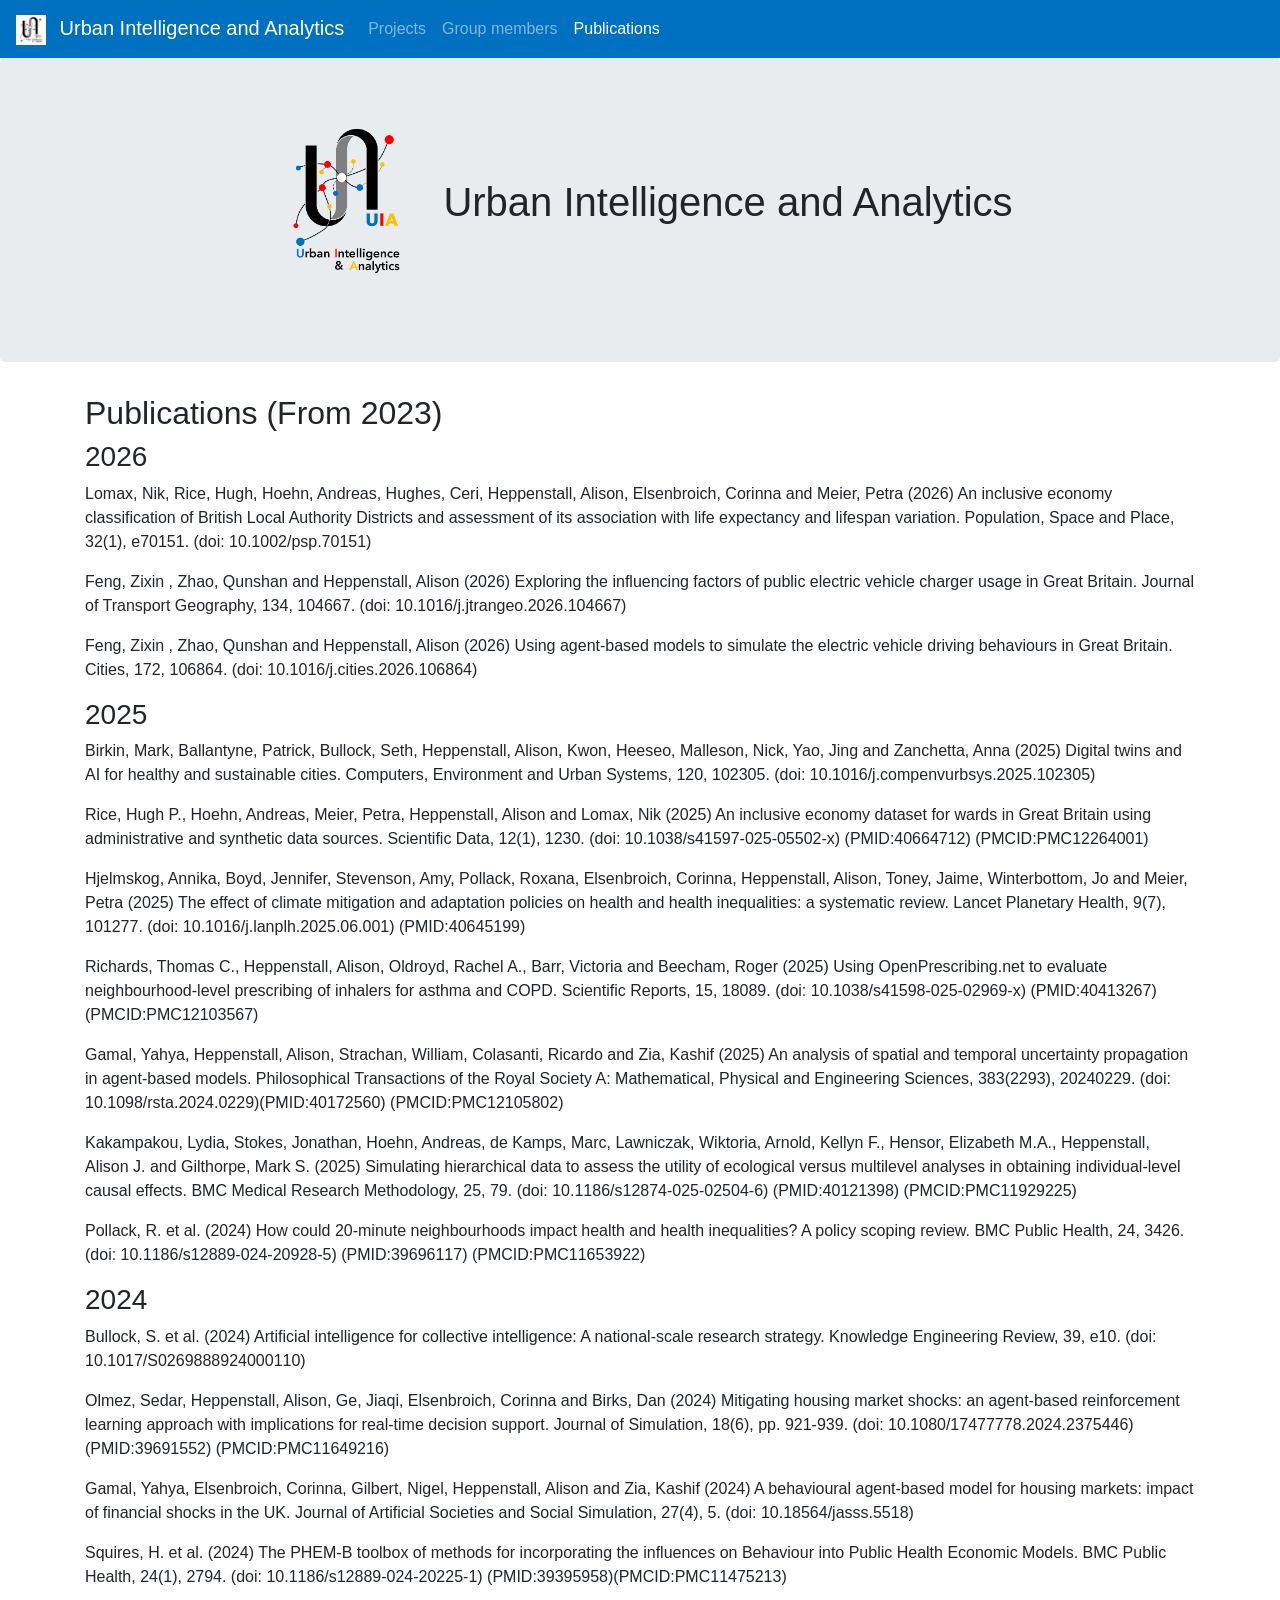
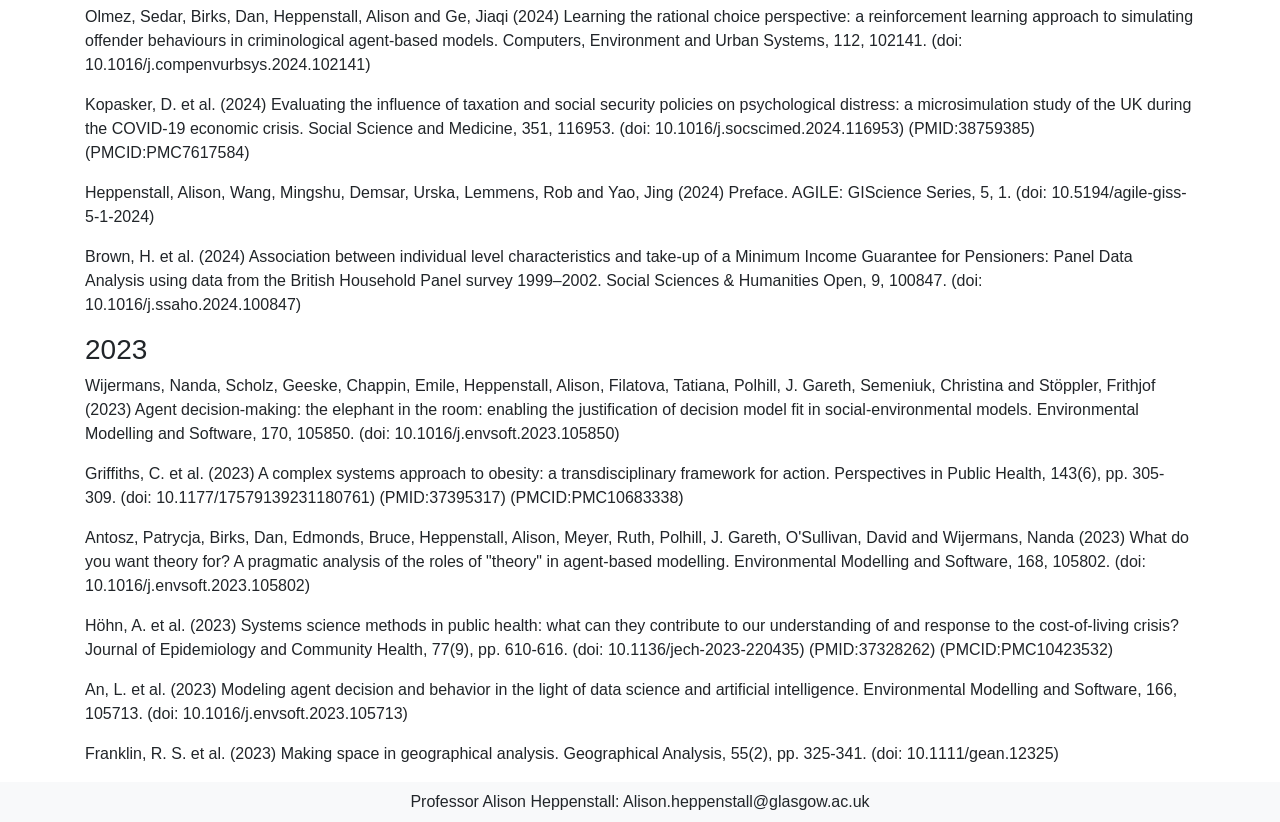
<file: pages/publications.html>
<!DOCTYPE html>
<html>

<head>
    <title>Urban Intelligence and Analytics</title>
    <link rel="icon" type="image/png" href="../Logos/02_Logo_signature_jpeg.jpg">
    <link rel="stylesheet" href="https://stackpath.bootstrapcdn.com/bootstrap/4.5.2/css/bootstrap.min.css">
    <style>
        .custom-bg {
            background-color: #0070C0 !important;
        }

        .footer {
            padding-top: 150px;
        }
    </style>
    <script src="https://code.jquery.com/jquery-3.5.1.slim.min.js"></script>
<script src="https://cdn.jsdelivr.net/npm/popper.js@1.16.1/dist/umd/popper.min.js"></script>
<script src="https://stackpath.bootstrapcdn.com/bootstrap/4.5.2/js/bootstrap.min.js"></script>
</head>

<body>
    <nav class="navbar navbar-expand-md custom-bg navbar-dark">
        <!-- Brand -->
        <a class="navbar-brand" href="../index.html">
            <img src="../Logos/02_Logo_signature_jpeg.jpg" width="30" height="30"
                class="d-inline-block align-middle mr-2" alt="Logo">
            Urban Intelligence and Analytics
        </a>
        <!-- Toggler/collapsibe Button -->
        <button class="navbar-toggler" type="button" data-toggle="collapse" data-target="#collapsibleNavbar">
            <span class="navbar-toggler-icon"></span>
        </button>

        <!-- Navbar links -->
        <div class="collapse navbar-collapse" id="collapsibleNavbar">
            <ul class="navbar-nav">
                <li class="nav-item">
                    <a class="nav-link" href="projects.html">Projects</a>
                </li>
                <li class="nav-item">
                    <a class="nav-link" href="GroupMembers.html">Group members</a>
                </li>
                <li class="nav-item">
                    <a class="nav-link active" href="publications.html">Publications</a>
                </li>
            </ul>
        </div>
    </nav>
    <div class="jumbotron text-center">
        <div class="d-flex justify-content-center align-items-center mb-3">
            <img src="../Logos/01_Logo_png.png" width="160" height="160" class="mr-3" alt="Logo">
            <h1 class="mb-0">Urban Intelligence and Analytics</h1>
        </div>
    </div>


    <div class="container">
        <h2>Publications (From 2023)</h2>

        <h3>2026</h3>
        <ul class="list-unstyled">
            <li class="mb-3">
                Lomax, Nik, Rice, Hugh, Hoehn, Andreas, Hughes, Ceri, Heppenstall, Alison, Elsenbroich, Corinna and
                Meier, Petra (2026) An inclusive economy classification of British Local Authority Districts and
                assessment of its association with life expectancy and lifespan variation. Population, Space and Place,
                32(1), e70151. (doi: 10.1002/psp.70151)
            </li>
            <li class="mb-3">
                Feng, Zixin , Zhao, Qunshan and Heppenstall, Alison (2026) Exploring the influencing factors of public
                electric vehicle charger usage in Great Britain. Journal of Transport Geography, 134, 104667. (doi:
                10.1016/j.jtrangeo.2026.104667)</li>
            <li class="mb-3">
                Feng, Zixin , Zhao, Qunshan and Heppenstall, Alison (2026) Using agent-based models to simulate the
                electric vehicle driving behaviours in Great Britain. Cities, 172, 106864. (doi:
                10.1016/j.cities.2026.106864)
            </li>
        </ul>

        <h3>2025</h3>
        <ul class="list-unstyled">
            <li class="mb-3">
                Birkin, Mark, Ballantyne, Patrick, Bullock, Seth, Heppenstall, Alison, Kwon, Heeseo, Malleson, Nick,
                Yao, Jing and Zanchetta, Anna (2025) Digital twins and AI for healthy and sustainable cities. Computers,
                Environment and Urban Systems, 120, 102305. (doi: 10.1016/j.compenvurbsys.2025.102305)
            </li>
            <li class="mb-3">
                Rice, Hugh P., Hoehn, Andreas, Meier, Petra, Heppenstall, Alison and Lomax, Nik (2025) An inclusive
                economy dataset for wards in Great Britain using administrative and synthetic data sources. Scientific
                Data, 12(1), 1230. (doi: 10.1038/s41597-025-05502-x) (PMID:40664712) (PMCID:PMC12264001)
            </li>
            <li class="mb-3">
                Hjelmskog, Annika, Boyd, Jennifer, Stevenson, Amy, Pollack, Roxana, Elsenbroich, Corinna, Heppenstall,
                Alison, Toney, Jaime, Winterbottom, Jo and Meier, Petra (2025) The effect of climate mitigation and
                adaptation policies on health and health inequalities: a systematic review. Lancet Planetary Health,
                9(7), 101277. (doi: 10.1016/j.lanplh.2025.06.001) (PMID:40645199)
            </li>
            <li class="mb-3">
                Richards, Thomas C., Heppenstall, Alison, Oldroyd, Rachel A., Barr, Victoria and Beecham, Roger (2025)
                Using OpenPrescribing.net to evaluate neighbourhood-level prescribing of inhalers for asthma and COPD.
                Scientific Reports, 15, 18089. (doi: 10.1038/s41598-025-02969-x) (PMID:40413267) (PMCID:PMC12103567)
            </li>
            <li class="mb-3">
                Gamal, Yahya, Heppenstall, Alison, Strachan, William, Colasanti, Ricardo and Zia, Kashif (2025) An
                analysis of spatial and temporal uncertainty propagation in agent-based models. Philosophical
                Transactions of the Royal Society A: Mathematical, Physical and Engineering Sciences, 383(2293),
                20240229. (doi: 10.1098/rsta.2024.0229)(PMID:40172560) (PMCID:PMC12105802)
            </li>
            <li class="mb-3">
                Kakampakou, Lydia, Stokes, Jonathan, Hoehn, Andreas, de Kamps, Marc, Lawniczak, Wiktoria, Arnold, Kellyn
                F., Hensor, Elizabeth M.A., Heppenstall, Alison J. and Gilthorpe, Mark S. (2025) Simulating hierarchical
                data to assess the utility of ecological versus multilevel analyses in obtaining individual-level causal
                effects. BMC Medical Research Methodology, 25, 79. (doi: 10.1186/s12874-025-02504-6) (PMID:40121398)
                (PMCID:PMC11929225)
            </li>
            <li class="mb-3">
                Pollack, R. et al. (2024) How could 20-minute neighbourhoods impact health and health inequalities? A
                policy scoping review. BMC Public Health, 24, 3426. (doi: 10.1186/s12889-024-20928-5) (PMID:39696117)
                (PMCID:PMC11653922)
            </li>
        </ul>

        <h3>2024</h3>
        <ul class="list-unstyled">
            <li class="mb-3">
                Bullock, S. et al. (2024) Artificial intelligence for collective intelligence: A national-scale research
                strategy. Knowledge Engineering Review, 39, e10. (doi: 10.1017/S0269888924000110)
            </li>
            <li class="mb-3">
                Olmez, Sedar, Heppenstall, Alison, Ge, Jiaqi, Elsenbroich, Corinna and Birks, Dan (2024) Mitigating
                housing market shocks: an agent-based reinforcement learning approach with implications for real-time
                decision support. Journal of Simulation, 18(6), pp. 921-939. (doi: 10.1080/17477778.2024.2375446)
                (PMID:39691552) (PMCID:PMC11649216)
            </li>
            <li class="mb-3">
                Gamal, Yahya, Elsenbroich, Corinna, Gilbert, Nigel, Heppenstall, Alison and Zia, Kashif (2024) A
                behavioural agent-based model for housing markets: impact of financial shocks in the UK. Journal of
                Artificial Societies and Social Simulation, 27(4), 5. (doi: 10.18564/jasss.5518)
            </li>
            <li class="mb-3">
                Squires, H. et al. (2024) The PHEM-B toolbox of methods for incorporating the influences on Behaviour
                into Public Health Economic Models. BMC Public Health, 24(1), 2794. (doi: 10.1186/s12889-024-20225-1)
                (PMID:39395958)(PMCID:PMC11475213)
            </li>
            <li class="mb-3">
                Olmez, Sedar, Birks, Dan, Heppenstall, Alison and Ge, Jiaqi (2024) Learning the rational choice
                perspective: a reinforcement learning approach to simulating offender behaviours in criminological
                agent-based models. Computers, Environment and Urban Systems, 112, 102141. (doi:
                10.1016/j.compenvurbsys.2024.102141)
            </li>
            <li class="mb-3">
                Kopasker, D. et al. (2024) Evaluating the influence of taxation and social security policies on
                psychological distress: a microsimulation study of the UK during the COVID-19 economic crisis. Social
                Science and Medicine, 351, 116953. (doi: 10.1016/j.socscimed.2024.116953) (PMID:38759385)
                (PMCID:PMC7617584)
            </li>
            <li class="mb-3">
                Heppenstall, Alison, Wang, Mingshu, Demsar, Urska, Lemmens, Rob and Yao, Jing (2024) Preface. AGILE:
                GIScience Series, 5, 1. (doi: 10.5194/agile-giss-5-1-2024)
            </li>
            <li class="mb-3">
                Brown, H. et al. (2024) Association between individual level characteristics and take-up of a Minimum
                Income Guarantee for Pensioners: Panel Data Analysis using data from the British Household Panel survey
                1999–2002. Social Sciences & Humanities Open, 9, 100847. (doi: 10.1016/j.ssaho.2024.100847)
            </li>
        </ul>

        <h3>2023</h3>
        <ul class="list-unstyled">
            <li class="mb-3">
                Wijermans, Nanda, Scholz, Geeske, Chappin, Emile, Heppenstall, Alison, Filatova, Tatiana, Polhill, J.
                Gareth, Semeniuk, Christina and Stöppler, Frithjof (2023) Agent decision-making: the elephant in the
                room: enabling the justification of decision model fit in social-environmental models. Environmental
                Modelling and Software, 170, 105850. (doi: 10.1016/j.envsoft.2023.105850)
            </li>
            <li class="mb-3">
                Griffiths, C. et al. (2023) A complex systems approach to obesity: a transdisciplinary framework for
                action. Perspectives in Public Health, 143(6), pp. 305-309. (doi: 10.1177/17579139231180761)
                (PMID:37395317) (PMCID:PMC10683338)
            </li>
            <li class="mb-3">
                Antosz, Patrycja, Birks, Dan, Edmonds, Bruce, Heppenstall, Alison, Meyer, Ruth, Polhill, J. Gareth,
                O'Sullivan, David and Wijermans, Nanda (2023) What do you want theory for? A pragmatic analysis of the
                roles of "theory" in agent-based modelling. Environmental Modelling and Software, 168, 105802. (doi:
                10.1016/j.envsoft.2023.105802)
            </li>
            <li class="mb-3">
                Höhn, A. et al. (2023) Systems science methods in public health: what can they contribute to our
                understanding of and response to the cost-of-living crisis? Journal of Epidemiology and Community
                Health, 77(9), pp. 610-616. (doi: 10.1136/jech-2023-220435) (PMID:37328262) (PMCID:PMC10423532)
            </li>
            <li class="mb-3">
                An, L. et al. (2023) Modeling agent decision and behavior in the light of data science and artificial
                intelligence. Environmental Modelling and Software, 166, 105713. (doi: 10.1016/j.envsoft.2023.105713)
            </li>
            <li class="mb-3">
                Franklin, R. S. et al. (2023) Making space in geographical analysis. Geographical Analysis, 55(2), pp.
                325-341. (doi: 10.1111/gean.12325)
            </li>
        </ul>
    </div>

    </div>
    <!--Footer -->
    <footer class="bottom bg-light p-2 text-center">
        Professor Alison Heppenstall: Alison.heppenstall@glasgow.ac.uk
    </footer>

</body>

</html>
</file>
<file: style.css>
:root {
  --UIA-red: rgba(250,20,40,1);
  --UIA-blue: rgba(20,80,250,1);
  --UIA-yellow: rgba(255,192,0,1);
  --UIA-light-red: rgba(250, 80, 100, 1);
  --UIA-light-blue: rgba(80, 120, 250, 1);
  --UIA-light-yellow: rgba(225, 162, 0, 1);
}

body {
  background: rgb(0,0,0);
  width: 100%;
  height: 100%;
  margin: 0;
  overflow-x: hidden;
  font-family: Inter, system-ui, sans-serif;
}

/* *******************
Navigation bar CSS
******************* */

#navbar {
  position: fixed;
  top: 0;
  left: 0;
  right:0;
  height: 50px;
  /* background: linear-gradient(
    135deg,
    rgba(15, 15, 15, 0.4) 0%,
    rgba(0, 0, 0, 0.9) 80%
  ); */
  background:
        linear-gradient(
          135deg,
          rgba(255,255,255,0.07),
          rgba(255,255,255,0.015)
        );

  backdrop-filter: blur(20px) saturate(115%);
  -webkit-backdrop-filter: blur(20px) saturate(115%);
  justify-content: center;
  display:flex;
  /* flex-direction: row; */
  /* align-items: center; */
  z-index: 10;
  transition: all 0.9s ease;
}

.logo.nav-logo {
  /* display: inline-flex; */
  position: fixed;
  width: 60px;
  height: 45px;
  top: 7px;
  left: 0px;
}

#navbar a {
  display: flex;
  height: 50px;
  margin: auto;
  /* padding-left: 10px;
  padding-right: 10px; */
}

.navbutton {
  width: 500px;
  padding-left: 50px;
  display: flex;
  height: 50px;
  /* background: black; */
  margin: auto;
  padding: auto;
  text-align: center;
  /* padding-left: 20px;
  padding-right: 20px; */
}

.navbutton-text {
  width: 100%;
  height: 100%;
  display: flex;
  align-items: center;
  text-align: center;
  justify-content: center;
  font-size: 20px;
  color: white;
  /* Assure text cannot be selected and copied */
  -webkit-touch-callout: none; /* iOS Safari */
    -webkit-user-select: none; /* Safari */
     -khtml-user-select: none; /* Konqueror HTML */
       -moz-user-select: none; /* Old versions of Firefox */
        -ms-user-select: none; /* Internet Explorer/Edge */
            user-select: none; /* Non-prefixed version, currently
                                  supported by Chrome, Edge, Opera and Firefox */
}

.navbutton-text.active {
  font-weight: bold;
}

.navbutton-text:hover {
  background-color: rgba(50, 50, 50);
  background:
        linear-gradient(
          135deg,
          rgba(255,255,255,0.07),
          rgba(255,255,255,0.015)
        );

  backdrop-filter: blur(20px) saturate(50%);
  -webkit-backdrop-filter: blur(45px) saturate(115%);
  color: white;
  cursor: default;
}

.burger {
  display: none;
}

@media (max-width: 500px) {
  a {
    -webkit-tap-highlight-color: transparent;
  }

  .burger {
    display:block;
    width: 25px;
    height:  50px;
    padding: 0;
    border: 0;
    background: transparent;

    position: fixed;

    cursor: pointer;
    left: 20px;
    top: 0px;
    z-index: 10;

    -webkit-tap-highlight-color: transparent;
  }

  .line {
    width: 25px;
    height: 2px;
    background: white;
    border-radius: 2px;
    position: fixed;
  }

  .line.l1 {
    top: 15px;
    transition: all 0.5s ease;
  }

  .line.l2 {
    top: 24px;
    transition: all 0.5s ease;
  }

  .line.l3 {
    top: 33px;
    transition: all 0.5s ease;
  }

  .line.l1.l-open {
    top: 24px;
    transform: rotate(45deg);
    
  }

  .line.l2.l-open {
    width: 0px;
    margin-left: 12.5px;
  }

  .line.l3.l-open {
    top: 24px;
    transform: rotate(-45deg);
    
  }

  .navbutton {
    display: block;
  }

  .logo.nav-logo {
    position: fixed;
    margin-left: auto;
    margin-right: auto;
    left:  calc((100% / 2) - (60px / 2));
  }

  /* .logo.nav-logo.logo-open {
    position: fixed;
    margin-left: auto;
    margin-right: auto;
    left: 0px;
  } */

  #navbar.nav-open {
    height: 100vh;
  }

  #navbar a {
    /* display: flex; */
    justify-content: flex-start;
    padding-left: 20px;
    opacity: 0;
    visibility: hidden;
    transition: opacity 0.5s ease, visibility 0.5s ease;;
  }

  #navbar.nav-open a {
    /* display: flex; */
    justify-content: flex-start;
    padding-left: 20px;
    opacity: 1;
    visibility: visible;
  }

  .navbutton {
    width: 100%;
    padding-left: 0;
    margin-top: 50px;
    /* z-index: 0; */
    visibility: hidden;
  }

  .navbutton.navbut-open {
    /* display: block; */
    width: 100%;
    padding-left: 0;
    margin-top: 50px;
  }

  .navbutton-text {
    width: 100%;
    text-align: left;
    justify-content: flex-start;
    /* visibility: hidden; */
  }

  .navbutton-text.navtext-open {
    width: 100%;
    text-align: left;
    justify-content: flex-start;
    opacity: 1;
    /* visibility: visible; */
  }

  body.no-scroll {
    overflow: hidden;
    height: 100%;
  }
}

/* *******************
UIA landing animation
******************* */

/* #UIA-landing p {
  font-size: clamp(1rem, 2vw, 4rem);
} */

.landing {
  display: flex;
  position: relative;
  overflow:hidden;
  width: 100%;
  height: 100vh;
  max-width: 100%;
  max-height: 100vh;
  min-height: 400px;
  /* Assure text cannot be selected and copied */
  -webkit-touch-callout: none; /* iOS Safari */
    -webkit-user-select: none; /* Safari */
     -khtml-user-select: none; /* Konqueror HTML */
       -moz-user-select: none; /* Old versions of Firefox */
        -ms-user-select: none; /* Internet Explorer/Edge */
            user-select: none; /* Non-prefixed version, currently
                                  supported by Chrome, Edge, Opera and Firefox */
  transition: height 2s ease, min-height 1s linear, padding-top 1s linear;
}

.landing p {
  font-size: clamp(1rem, 2vw, 4rem);
  transition: font-size 2s ease;
}

.landing.home {
  height: 100vh;
  max-height: 100vh;
  min-height: 300px;
  /* padding-top: 50px; */
  
}

.landing.other {
  height: 30vh;
  max-height: 100vh;
  min-height: calc(300px - 35px);
  padding-top: 35px;
}

.landing.home p {
  font-size: clamp(1rem, 2vw, 4rem)
}

.landing.other p {
  font-size: clamp(1rem, 1.5vw, 4rem)
}

.UIA {
  display: flex;
  position: relative;
  /* width: 100vw; */
  height: auto;
  margin: auto;
  align-items: center;
  text-align: center;
  color: white;
}

.UIA h1 {
  /* display: flex; */
  /* align-items: center; */
  margin: 0;
  margin-bottom: -1.5vw;
  font-size: clamp(4.7rem, 8vw, 8rem);
  font-weight: 500;
  letter-spacing: -0.06em;
}

.logo.landing-logo {
  display: inline-flex;
  object-fit: contain;
  border-color: black;
  /* width: 125px; */
  width: clamp(4.7rem, 10vw, 10rem);
  margin-bottom: clamp(-3rem, -3vw, -1.2rem);
  margin-left: -2vw;
  height: auto;
}

/* *******************
Content styling for all pages
******************* */

.content {
  color: white;
  padding: 50px;
  background:linear-gradient(
          135deg,
          rgba(20,20,20,1) 0%,
          rgba(10,10,10,1) 70%
        );
}

.content h1, .content p, .content h2, .content li, .content .mb-3, .content hr {
  margin-left: auto;
  margin-right: auto;
  max-width: 1100px;
}

.grid {
  display: grid;
  position: relative;
  overflow: hidden;
  max-width: 1100px;
  left: max(0px, calc((100vw - 1100px) / 2));
  
  /* grid-template-columns: repeat(auto-fit, minmax(400px, 1fr)); */
  grid-template-columns: repeat(auto-fit, minmax(400px, 1fr));
  grid-column-gap: 0px;
  grid-row-gap: 50px;
  padding-top: 50px;
  padding-bottom: 50px;
  /* padding-left: max(0px, calc((100vw - 1100px) / 2));
  padding-right: max(0px, calc((100vw - 1100px) / 2)); */
  /* margin-left: -50px;
  margin-right: -150px; */
  justify-items: center;
  position: relative;
  z-index: 0;
  /* top: 80px; */
  /* background: linear-gradient(63deg, rgba(53,166,255,1) 0%, rgba(158,70,252,1) 100%); */
  /* box-shadow: -2px -2px 5px 2px rgba(0,0,0,0.3); */
  width: 100vw;
  height: auto;
  z-index: 1;
}

.grid-wrapper {
    position: relative;
    width: 100%;
    overflow: hidden;
    z-index: 1;
    margin-left: -50px;
    margin-right: -150px;
    padding-right: 100px;
}

.tile {
  display: grid;
  position: relative;
  overflow: hidden;
  grid-auto-rows: min-content;
  /* background: rgba(80,80,80,1); */
  border-radius: 2%;
  justify-content: center;
  z-index:2;
}

a, a:visited {
  color: white;
  text-decoration: none;
}

/* a:hover {
  color: rgba(200, 200, 200, 1);
} */



/* *******************
Home page CSS
******************* */

#home-page {
  display: block;
  height: 100%;
  overflow-y: auto;
  /* overscroll-behavior: none; */
  /* -webkit-overflow-scrolling: touch; */
}


#landing-home {
  display: flex;
  position: relative;
  overflow:hidden;
  width: 100%;
  height: 100vh;
  max-width: 100%;
  max-height: 100vh;
  min-height: 400px;
  /* Assure text cannot be selected and copied */
  -webkit-touch-callout: none; /* iOS Safari */
    -webkit-user-select: none; /* Safari */
     -khtml-user-select: none; /* Konqueror HTML */
       -moz-user-select: none; /* Old versions of Firefox */
        -ms-user-select: none; /* Internet Explorer/Edge */
            user-select: none; /* Non-prefixed version, currently
                                  supported by Chrome, Edge, Opera and Firefox */
}

#landing-home p {
  font-size: clamp(1rem, 2vw, 4rem);
}

.halo {
  position: absolute;
  opacity: 0.75;
  mix-blend-mode: screen;
  border-radius: 50%;
}

.halo.red {
  width: 65vw;
  height: 65vw;
  min-width: 500px;
  min-height: 500px;
  /* left: -20vw; */
  left: calc( (100vw - 65vw) / 2);
  top: 0vh;
  background: radial-gradient(
    circle,
    rgba(250,20,40,0.9) 0%,
    rgba(250,20,40,0.4) 35%,
    rgba(250,20,40,0) 70%
  );
  
  offset-path: ellipse(
    calc(80vw / 2)
    calc(80vh / 2)
    at 50% 50%
  );

  offset-distance: 55%;

  animation: move-red 20s infinite linear;
}

@keyframes move-red {
  100% {
    offset-distance: 155%;
  }
}

.halo.red.no-mix {
  left: 0;
  top: 0;
  offset-path: ellipse(
    calc(100% / 2)
    calc(100% / 2)
    at 50% 50%
  );
  animation: move-red 30s infinite linear;
}

.halo.blue {
  width: 80vw;
  height: 80vw;
  min-width: 600px;
  min-height: 600px;
  left: 40vw;
  top: -20vh;
  background: radial-gradient(
    circle,
    rgba(20,80,250,0.9) 0%,
    rgba(20,80,250,0.4) 35%,
    rgba(20,80,250,0) 70%
  );

  offset-path: ellipse(
    calc(80vw / 2)
    calc(40vh / 2)
    at 50% 50%
  );

  offset-distance: 90%;

  /* Version allowing halos to mix */
  animation: move-blue 30s infinite linear;
}

.halo.blue.no-mix {
  left: 0;
  top: 0;
  offset-path: ellipse(
    calc(100% / 2)
    calc(100% / 2)
    at 50% 50%
  );
  animation: move-blue 30s infinite linear;
}

@keyframes move-blue {
  100% {
    offset-distance: 190%;
  }
}

.halo.yellow {
  width: 70vw;
  height: 70vw;
  min-width: 400px;
  min-height: 400px;
  left: 20vw;
  /* top: 60vh; */
  top: 20vh;
  background: radial-gradient(
    circle,
    rgba(255,192,0,0.9) 0%,
    rgba(255,192,0,0.4) 35%,
    rgba(255,192,0,0) 70%
  );

  
  offset-path: ellipse(
    calc(100vw / 2)
    calc(20vh / 2)
    at 50% 92%
  );

  offset-distance: 25%;
  
  animation: move-yellow 30s infinite linear;
}

.halo.yellow.no-mix {
  left: 0;
  top: 0;
  offset-path: ellipse(
    calc(100% / 2)
    calc(100% / 2)
    at 50% 50%
  );

  offset-distance: 25%;
  
  animation: move-yellow 30s infinite linear;
}

@keyframes move-yellow {
  100% {
    offset-distance: 125%;
  }
}

.glass {
      position: absolute;
      width: 100%;
      /* Inset is a shorthand for top bottom left right
      Assures the layer covers all the screen */
      inset: 0;
      background:
        linear-gradient(
          135deg,
          rgba(255,255,255,0.07),
          rgba(255,255,255,0.015)
        );

      backdrop-filter: blur(45px) saturate(115%);
      -webkit-backdrop-filter: blur(45px) saturate(115%);
}

.atmosphere {
      position: absolute;
      /* Inset is a shorthand for top bottom left right
      Assures the layer covers all the screen */
      inset: 0;
      background:linear-gradient(
          90deg,
          rgba(0,0,0,0.3) 0%,
          rgba(0,0,0,0.05) 100%
        );

      backdrop-filter: blur(45px);
      -webkit-backdrop-filter: blur(45px);
}

#intro-section p {
  /* display: flex; */
  /* align-items: center; */
  /* margin-left: auto;
  margin-right: auto;
  max-width: 1100px; */
  text-align: left;
  /* margin-bottom: 0; */
}

#contact-section a:hover .webpage {
  color: rgba(150, 150, 150);
}

.tile.contact {
  width: 300px;
  height: 325px;
  padding-top: 20px;
}

.tile.contact h2, h3, p, a {
  text-align: center;
  z-index: 1;
}

.tile.contact h2, h3 {
  margin: 0;
}

.tile.contact p {
  margin: 10px;
}

.tile.contact a:hover {
  color: rgba(190, 190, 190, 1);
}

.tile.contact::before {
  content: "";
  position: absolute;
  inset: 0;

  background: linear-gradient(
    135deg,
    rgba(255,255,255, 0.5),
    rgba(255,255,255, 0.02) 35%
  );

  opacity: 0;
  transition: opacity 0.25s ease-in-out;
  pointer-events: none;
}

.tile.contact:hover::before {
  opacity: 1;
}


/* *******************
Home page CSS
******************* */

#about-page {
  display: none;
  width: 100vw;
  height: 100vh;
  top: 0;
  left: 0;
  /* background-color: lightpink; */
}

/* *******************
People page
******************* */

#people-page {
  display: none;
  width: 100vw;
  height: 100vh;
  top: 0;
  left: 0;
  /* background-color: lightpink; */
}

#landing-other {
  display: flex;
  position: relative;
  overflow:hidden;
  width: 100%;
  height: 30vh;
  max-width: 100%;
  max-height: 100vh;
  min-height: 300px;
  /* Assure text cannot be selected and copied */
  -webkit-touch-callout: none; /* iOS Safari */
    -webkit-user-select: none; /* Safari */
     -khtml-user-select: none; /* Konqueror HTML */
       -moz-user-select: none; /* Old versions of Firefox */
        -ms-user-select: none; /* Internet Explorer/Edge */
            user-select: none; /* Non-prefixed version, currently
                                  supported by Chrome, Edge, Opera and Firefox */
}

#members-section h1 {
  color: var(--UIA-light-red);
}

#members-section a:hover .webpage {
  color: var(--UIA-light-red);
}

/* #members-section a:hover {
  color: var(--UIA-light-red);
} */



.grid.members {
  grid-template-columns: repeat(auto-fit, minmax(325px, 1fr));
}

.tile.members {
  width: 300px;
  height: 325px;
  padding-top: 20px;
}

.tile.members h2, h3, p, a {
  text-align: center;
  z-index: 1;
}

.tile.members h2, h3 {
  margin: 0;
}

.tile.members p {
  margin: 10px;
}

.tile.members::before {
  content: "";
  position: absolute;
  inset: 0;

  background: linear-gradient(
    135deg,
    rgba(250,20,40, 0.5),
    rgba(250,20,40, 0.02) 70%
  );

  opacity: 0;
  transition: opacity 0.25s ease-in-out;
  pointer-events: none;
}

.tile.members:hover::before {
  opacity: 1;
}

.person-image {
  display: inline;
  margin-top: 20px;
  width: 150px;
  height: 150px;
  border-radius:50%;
  background-color: rgba(200,200,200,1);
  justify-self: center;
  z-index: 1;
}

.halo.red-people {
  position: absolute;
  top: -300px;
  left: -300px;
  width: 600px;
  height: 600px;
  /* min-width: 500px;
  min-height: 500px; */
  background: radial-gradient(
    circle,
    rgba(100,20,40,0.9) 0%,
    rgba(100,20,40,0.4) 35%,
    rgba(100,20,40,0) 70%
  );
  z-index: 1;
}

.glass.tile-glass {
      background:
        linear-gradient(
          135deg,
          rgba(255,255,255,0.16),
          rgba(255,255,255,0.015)
        );

      backdrop-filter: blur(10px) saturate(110%);
      -webkit-backdrop-filter: blur(10px) saturate(110%);
}

/* *******************
Projects page
******************* */

#projects-page {
  display: none;
  width: 100vw;
  height: 100vh;
  top: 0;
  left: 0;
  /* background-color: lightpink; */
}

#projects-section p {
  text-align: left;
}

#projects-section h1 {
  color: var(--UIA-light-blue);
}

#projects-section a:hover h2 {
  color: var(--UIA-light-blue);
}

.tile.projects {
  width: 300px;
  height: 175px;
  padding-top: 20px;
  padding-left: 20px;
  padding-right: 20px;
  /* Assure padding does not change the size of the box */
  -webkit-box-sizing: border-box; /* Safari/Chrome, other WebKit */
  -moz-box-sizing: border-box;    /* Firefox, other Gecko */
  box-sizing: border-box;         /* Opera/IE 8+ */
  
}

.tile.projects::before {
  content: "";
  position: absolute;
  inset: 0;

  background: linear-gradient(
    135deg,
    rgba(20, 80, 250, 0.5),
    rgba(20, 80, 250, 0.02) 70%
  );

  opacity: 0;
  transition: opacity 0.25s ease-in-out;
  pointer-events: none;
  /* -webkit-user-drag: none; */
}

.tile.projects:hover::before {
  opacity: 1;
  -webkit-user-drag: none;

}

.tile.projects h2, h3, a {
  text-align: center;
  z-index: 1;
}

.tile.projects p {
  text-align: left;
}

.tile.projects h2, h3 {
  margin: 0;
}

.grid.projects {
  grid-template-columns: repeat(auto-fit, minmax(325px, 1fr));
}

/* *******************
Publications page
******************* */

#publications-page {
  display: none;
  width: 100vw;
  height: 100vh;
  top: 0;
  left: 0;
  /* background-color: lightpink; */
}

#publications-section h1 {
  color: var(--UIA-light-yellow);
}

.mb-3 {
  position: relative;
  isolation: isolate;
  padding: 5px;
  border-radius: 5px;
}

.mb-3::before {
  content: "";
  position: absolute;
  inset: 0;
  border-radius: inherit;
  background: linear-gradient(
    135deg,
    rgba(250, 169, 20, 0.137),
    rgba(250, 204, 20, 0.048) 70%
  );
  opacity: 0;
  transition: opacity 0.5s ease;
  z-index: -1;
}

.mb-3:hover::before {
  opacity: 1;
}

.link-icon {
  width: 13px;
  filter: brightness(0) saturate(100%) invert(60%) sepia(94%) saturate(1400%) hue-rotate(9deg) brightness(95%) contrast(101%);
}

.doi {
  display: flex;
  margin: auto;
  margin-top: 10px;
}

.doi a {
  margin-left: 5px;
  font-size: 13px;
  color: var(--UIA-light-yellow)
}
</file>
